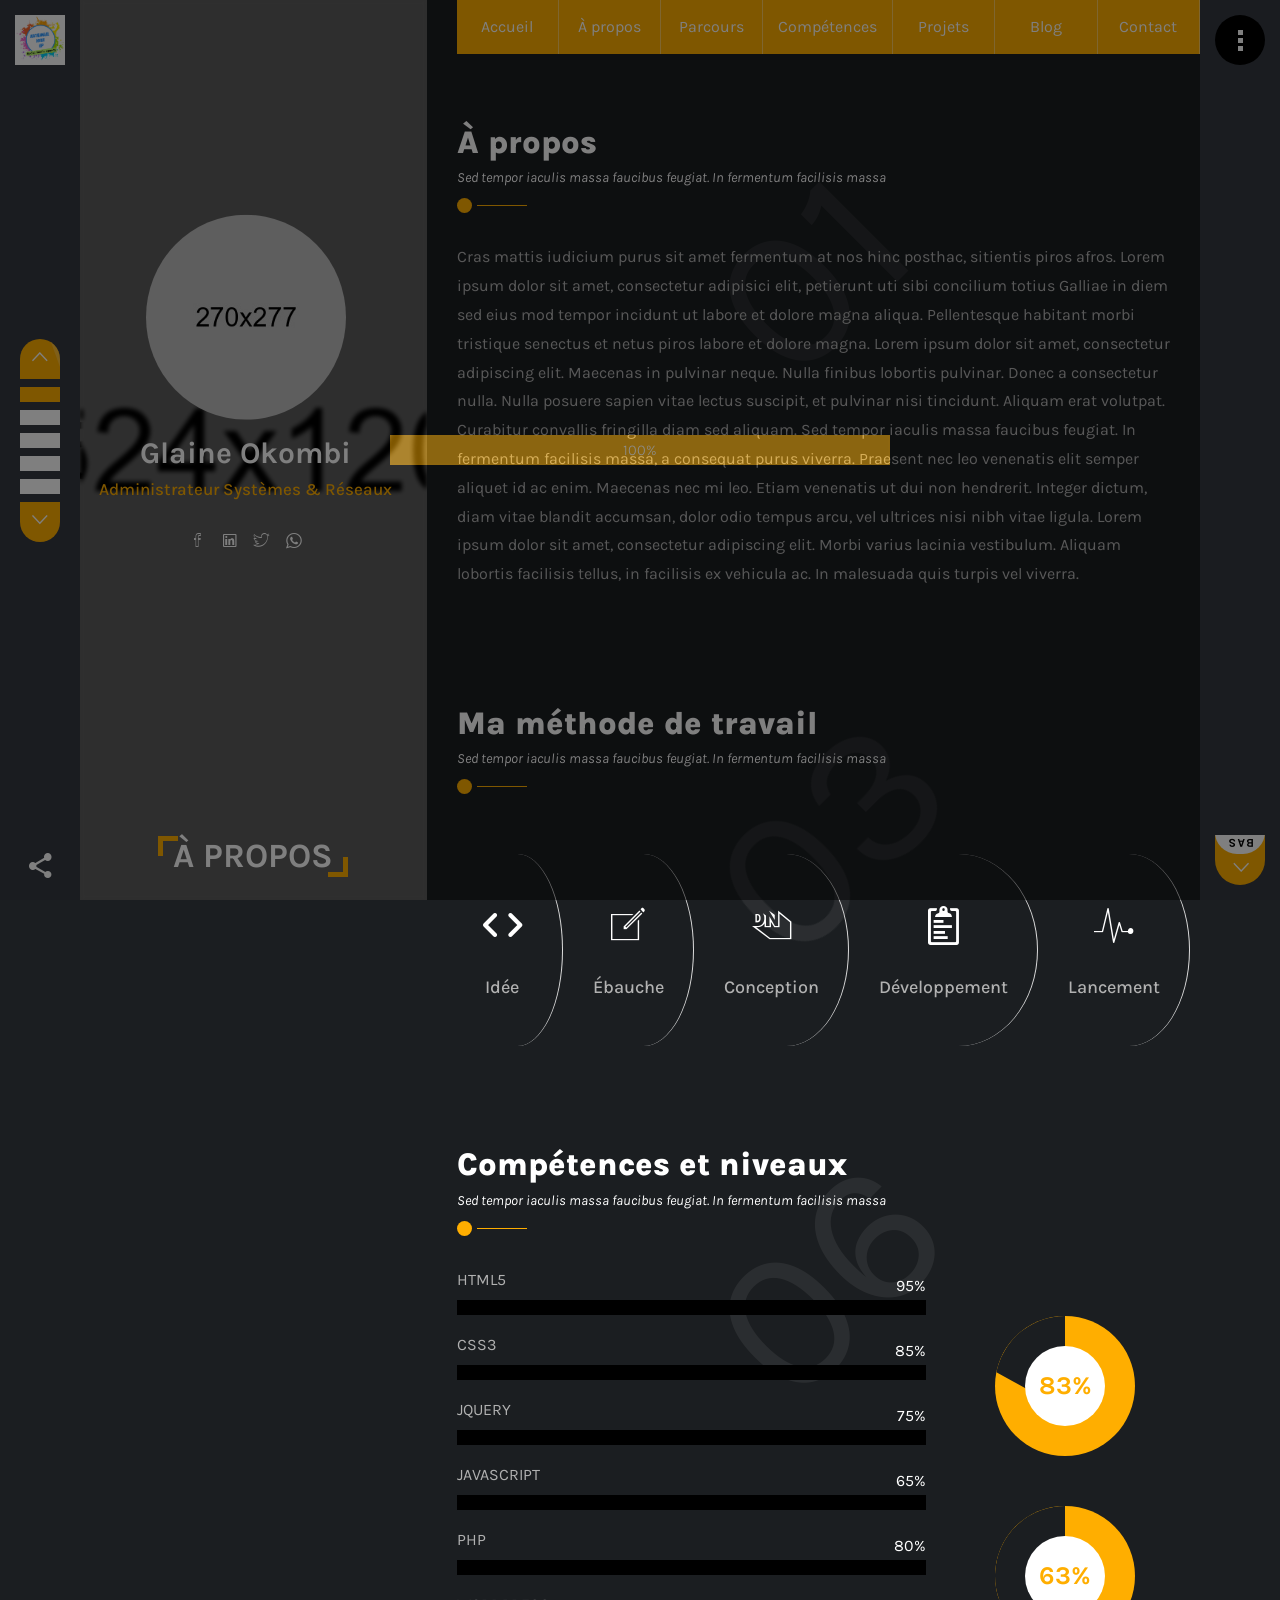
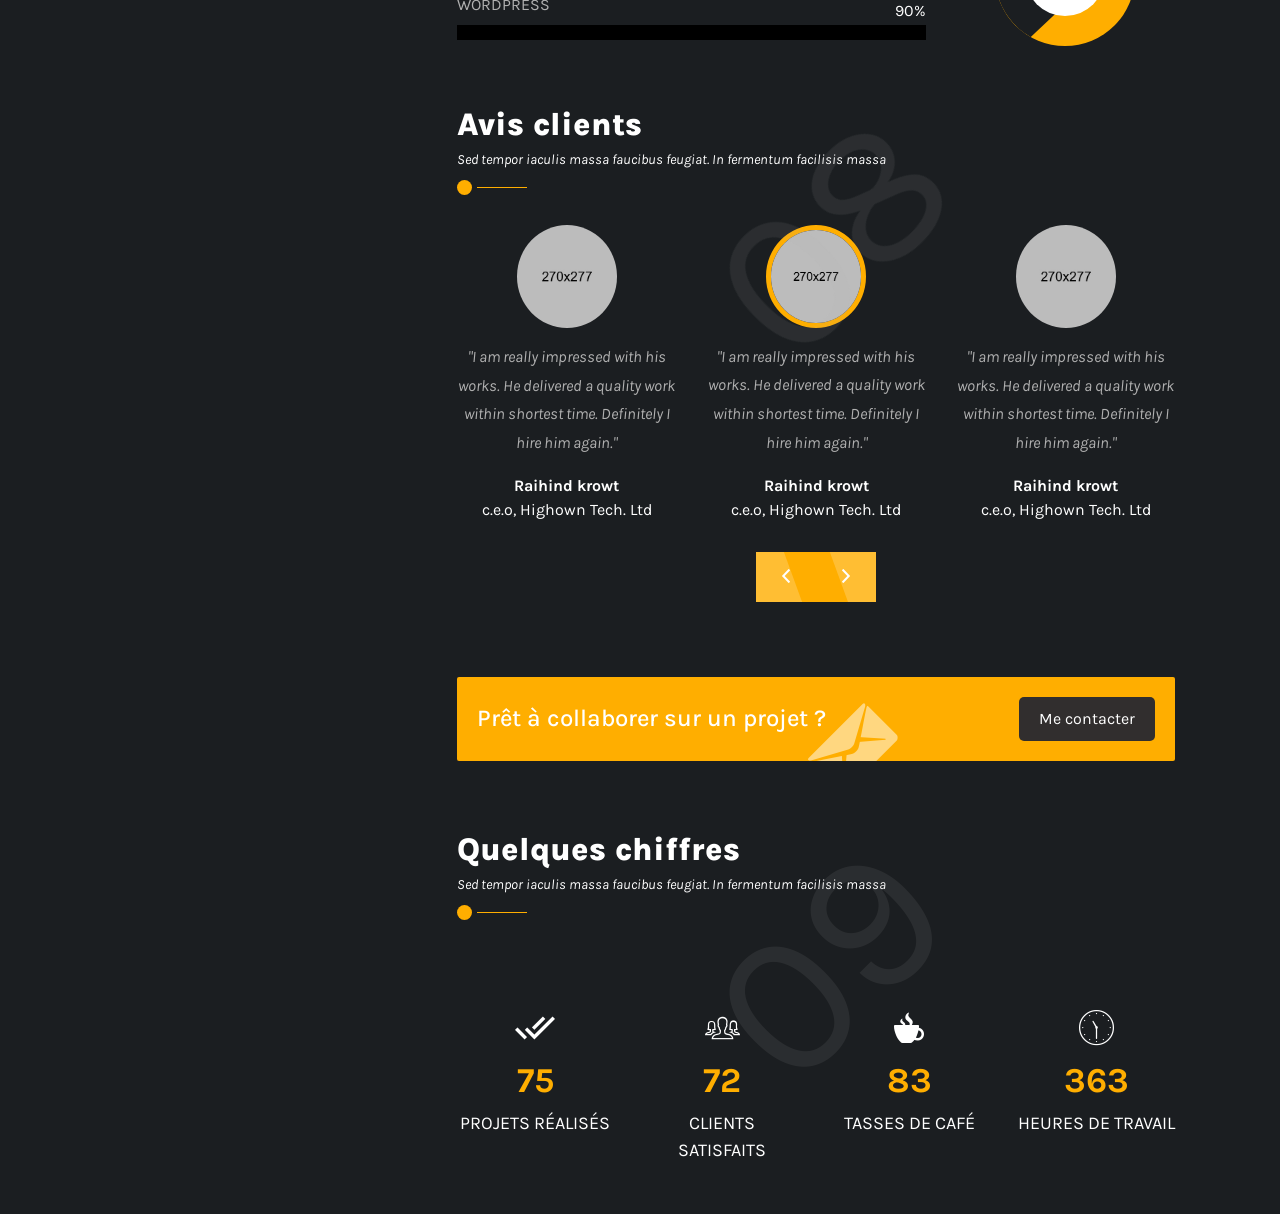
<file: about.html>
<!DOCTYPE html>
<html lang="fr">
<head>

    <!--META TAG-->
    <meta charset="utf-8">
    <meta name="description" content="Découvrez le parcours de Glaine Okombi : licence en administration systèmes et réseaux, compétences techniques et objectifs professionnels">
    <meta name="viewport" content="width=device-width, initial-scale=1">

    <!--TITLE-->
    <title>À propos de Glaine Okombi </title>

    <!-- FAVICON -->
    <link rel="icon" href="images/favicon.png">

    <!--STYLE CSS-->
    <link rel="preconnect" href="https://fonts.googleapis.com">
    <link rel="preconnect" href="https://fonts.gstatic.com" crossorigin>
    <link rel="stylesheet" href="https://fonts.googleapis.com/css?family=Karla:400,400i,700,700i&family=Raleway:300,400,500,600,700&display=swap">
    <link rel="stylesheet" href="css/plugin-style.css">
    <link rel="stylesheet" href="css/style.css">

    <!-- Color Palette. simple uncomment if you need any color palette -->
    <!-- <link rel="stylesheet" href="css/switcher/css/red.css"> -->
</head>
<body class="home5" id="top">
<!--PRELOADER-->
<div class="preloader-wrap">
    <div class="percentage" id="precent"></div>
    <div class="loader">
        <div class="trackbar">
            <div class="loadbar"></div>
        </div>
        <div class="glow"></div>
    </div>
</div>

<!--MENU BUTTON-->
<button id="fullMenuBtn">
    <span class="bar"></span>
</button>

<!--MAIN CONTAINER-->
<div class="containerArea">
    <div class="container-fluid">
        <div class="row">
            <div class="contentArea col-lg-4 sticky" style="background-image: url('images/about-sidebar/1.jpg')">
                <div class="sideImage" style="background-image: url('images/about-sidebar/1.jpg')"></div>
                <div class="sideImage" style="background-image: url('images/about-sidebar/2.jpg')"></div>
                <div class="sideImage" style="background-image: url('images/about-sidebar/3.jpg')"></div>
                <div class="sideImage" style="background-image: url('images/about-sidebar/4.jpg')"></div>
                <div class="sideImage" style="background-image: url('images/about-sidebar/5.jpg')"></div>
                <div class="profile-container">
                    <a href="#" class="profile_shadow">
                        <img class="profile-img" src="images/members/4.jpg" alt="Photo de profil de Glaine Okombi">
                    </a>
                    <div class="subsribbe-box">
                        <div class="animation-container">
                            <h1>Glaine Okombi</h1>
                        </div>
                        <h2>Administrateur Systèmes & Réseaux</h2>
                        <div class="social-media">
                            <a href="https://www.facebook.com/Glaineokombiofficiel" target="_blank"><i class="ion-social-facebook-outline"></i></a>
                            <a href="https://www.linkedin.com/in/glaine-okombi-945b5826a/" target="_blank"><i class="ion-social-linkedin-outline"></i></a>
                            <a href="https://x.com/GlaineOkombi" target="_blank"><i class="ion-social-twitter-outline"></i></a>
                            <a href="https://wa.me/242068062338" target="_blank"><i class="ion-social-whatsapp-outline"></i></a>
                            
                            
                            
                        </div>
                    </div>
                </div>
                <div id="dyTitleArea">
                    <h1 id="dHeading">MON HISTOIRE</h1>
                    <span id="aboutbar"></span>
                </div>

                <div class="mainprog"></div>
            </div>
            <div class="col-lg-8 offset-lg-4">
                <div class="abContainerArea">

                    <div class="headMenu">
                        <nav class="scroll-nav fl-wrap">
                            <ul id="top-menu" class="top-menu">
                                <li><a class="scroll-link" href="index.html"><span>Accueil</span></a></li>
                                <li class="active"><a class="scroll-link" href="about.html"><span>À propos</span></a></li>
                                <li><a class="scroll-link" href="index.html#ab2"><span>Parcours</span></a></li>
                                <li><a class="scroll-link" href="service.html"><span>Compétences</span></a></li>
                                <li><a class="scroll-link" href="portfolio.html"><span>Projets</span></a></li>
                                <li><a class="scroll-link" href="blog.html"><span>Blog</span></a></li>
                                <li><a class="scroll-link" href="contact-us.html"><span>Contact</span></a></li>
                            </ul>
                        </nav>
                    </div>
                    <div id="ab1" class="absection aboutSection">
                        <div class="row">
                            <div class="col-md-12">
                                <div class="AboutSec aboutBrif">
                                    <div class="titleArea">
                                        <p class="position">01</p>
                                        <h2>À propos</h2>
                                        <span>Sed tempor iaculis massa faucibus feugiat. In fermentum facilisis massa</span>
                                    </div>
                                    <p>Cras mattis iudicium purus sit amet fermentum at nos hinc posthac,
                                        sitientis
                                        piros afros. Lorem ipsum dolor sit amet, consectetur adipisici elit,
                                        petierunt uti sibi concilium totius Galliae in diem sed eius mod tempor
                                        incidunt ut labore et dolore magna aliqua. Pellentesque habitant morbi
                                        tristique senectus et netus piros labore et dolore magna. Lorem ipsum
                                        dolor
                                        sit amet, consectetur adipiscing elit. Maecenas in pulvinar neque. Nulla
                                        finibus lobortis pulvinar. Donec a consectetur nulla. Nulla posuere
                                        sapien
                                        vitae lectus suscipit, et pulvinar nisi tincidunt. Aliquam erat
                                        volutpat.
                                        Curabitur convallis fringilla diam sed aliquam. Sed tempor iaculis massa
                                        faucibus feugiat. In fermentum facilisis massa, a consequat purus
                                        viverra.

                                        Praesent nec leo venenatis elit semper aliquet id ac enim. Maecenas nec
                                        mi
                                        leo. Etiam venenatis ut dui non hendrerit. Integer dictum, diam vitae
                                        blandit accumsan, dolor odio tempus arcu, vel ultrices nisi nibh vitae
                                        ligula. Lorem ipsum dolor sit amet, consectetur adipiscing elit. Morbi
                                        varius lacinia vestibulum. Aliquam lobortis facilisis tellus, in
                                        facilisis
                                        ex vehicula ac. In malesuada quis turpis vel viverra.</p>
                                </div>
                            </div>
                        </div>
                    </div><!--END OF /. ABOUT SECTION -->

                    <!--WORK PRSSAGE SECTION-->
                    <div id="ab2" class="absection workproSection">
                        <div class="row">
                            <div class="col-md-12">
                                <div class="AboutSec aboutWorkpro">
                                    <div class="titleArea">
                                        <p class="position">03</p>
                                        <h2>Ma méthode de travail</h2>
                                        <span>Sed tempor iaculis massa faucibus feugiat. In fermentum facilisis massa</span>
                                    </div>
                                    <div class="proArea">
                                        <div class="row">
                                            <div class="col">
                                                <div class="working-item wow swing center animated">
                                                    <i class="ion-code"></i>
                                                    <h2>Idée</h2>
                                                </div><!-- end of /.working item 2 -->
                                            </div>
                                            <div class="col">
                                                <div class="working-item wow swing center animated">
                                                    <i class="ion-ios-compose-outline"></i>
                                                    <h2>Ébauche</h2>
                                                </div><!-- end of /.working item 3 -->
                                            </div>
                                            <div class="col">
                                                <div class="working-item wow swing center animated">
                                                    <i class="ion-social-designernews-outline"></i>
                                                    <h2>Conception</h2>
                                                </div><!-- end of /.working item 4 -->
                                            </div>
                                            <div class="col">
                                                <div class="working-item wow swing center animated">
                                                    <i class="ion-clipboard"></i>
                                                    <h2>Développement</h2>
                                                </div><!-- end of /.working item 4 -->
                                            </div>
                                            <div class="col">
                                                <div class="working-item wow swing center animated">
                                                    <i class="ion-ios-pulse"></i>
                                                    <h2>Lancement</h2>
                                                </div><!-- end of /.working item 5 -->
                                            </div>
                                        </div>
                                    </div>
                                </div>
                            </div>
                        </div>
                    </div><!--END OF /. ABOUT WORK PRO SECTION-->


                    <!--START ABOUT SKILL SECTION-->
                    <div id="ab3" class="absection aboutSkillSection">
                        <div class="row">
                            <div class="col-md-12">
                                <div class="AboutSec aboutSkill">
                                    <div class="titleArea">
                                        <p class="position">06</p>
                                        <h2>Compétences et niveaux</h2>
                                        <span>Sed tempor iaculis massa faucibus feugiat. In fermentum facilisis massa</span>
                                    </div>

                                    <div class="row">
                                        <div class="col-md-8">
                                            <div class="skillWrapper">
                                                <div class="skill">
                                                    <p>HTML5</p>
                                                    <div class="skill-bar skill1">
                                                        <span class="sbar"></span>
                                                        <span class="skill-count1">95%</span>
                                                    </div>
                                                </div>
                                                <div class="skill">
                                                    <p>CSS3</p>
                                                    <div class="skill-bar skill2">
                                                        <span class="sbar"></span>
                                                        <span class="skill-count2">85%</span>
                                                    </div>
                                                </div>
                                                <div class="skill">
                                                    <p>JQUERY</p>
                                                    <div class="skill-bar skill3">
                                                        <span class="sbar"></span>
                                                        <span class="skill-count3">75%</span>
                                                    </div>
                                                </div>
                                                <div class="skill">
                                                    <p>JAVASCRIPT</p>
                                                    <div class="skill-bar skill4">
                                                        <span class="sbar"></span>
                                                        <span class="skill-count4">65%</span>
                                                    </div>
                                                </div>
                                                <div class="skill">
                                                    <p>PHP</p>
                                                    <div class="skill-bar skill5">
                                                        <span class="sbar"></span>
                                                        <span class="skill-count5">80%</span>
                                                    </div>
                                                </div>
                                                <div class="skill">
                                                    <p>WORDPRESS</p>
                                                    <div class="skill-bar skill6">
                                                        <span class="sbar"></span>
                                                        <span class="skill-count6">90%</span>
                                                    </div>
                                                </div>
                                            </div><!-- end of /.coloumn -->
                                        </div>
                                        <div class="col-md-4">
                                            <div class="progress-pie-chart pie1" data-percent="83">
                                                <div class="ppc-progress">
                                                    <div class="ppc-progress-fill"></div>
                                                </div>
                                                <div class="ppc-percents">
                                                    <div class="pcc-percents-wrapper">
                                                        <span>%</span>
                                                    </div>
                                                </div>
                                            </div>

                                            <div class="progress-pie-chart pie2" data-percent="63">
                                                <div class="ppc-progress">
                                                    <div class="ppc-progress-fill"></div>
                                                </div>
                                                <div class="ppc-percents">
                                                    <div class="pcc-percents-wrapper">
                                                        <span>%</span>
                                                    </div>
                                                </div>
                                            </div>
                                        </div>
                                    </div>
                                </div>
                            </div>
                        </div>
                    </div><!--END OF /. ABOUT SKILL SECTION-->

                    <!--START OF CLIENT FEEDBACK SECTION-->
                    <div id="ab4" class="absection aboutfeedbackSection">
                        <div class="row">
                            <div class="col-md-12">
                                <div class="AboutSec aboutfeed">
                                    <div class="titleArea">
                                        <p class="position">08</p>
                                        <h2>Avis clients</h2>
                                        <span>Sed tempor iaculis massa faucibus feugiat. In fermentum facilisis massa</span>
                                    </div>
                                </div>
                                <div class="owl-carousel  feedback-carousel">
                                    <div class="item">
                                        <div class="sliderItems">
                                            <img src="images/members/1.jpg" alt="">
                                            <div class="SlideCaption">
                                                <p>"I am really impressed with his works. He delivered a quality
                                                    work
                                                    within shortest time. Definitely I hire him again."</p>
                                                <span>
                                                    <b>Raihind krowt </b><br>
                                                    c.e.o,  Highown Tech. Ltd
                                                </span>
                                            </div>

                                        </div>
                                    </div>
                                    <div class="item">
                                        <div class="sliderItems">
                                            <img src="images/members/2.jpg" alt="">
                                            <div class="SlideCaption">
                                                <p>"I am really impressed with his works. He delivered a quality
                                                    work
                                                    within shortest time. Definitely I hire him again."</p>
                                                <span>
                                                    <b>Raihind krowt </b><br>
                                                    c.e.o,  Highown Tech. Ltd
                                                </span>
                                            </div>

                                        </div>
                                    </div>
                                    <div class="item">
                                        <div class="sliderItems">
                                            <img src="images/members/3.jpg" alt="">
                                            <div class="SlideCaption">
                                                <p>"I am really impressed with his works. He delivered a quality
                                                    work
                                                    within shortest time. Definitely I hire him again."</p>
                                                <span>
                                                    <b>Raihind krowt </b><br>
                                                    c.e.o,  Highown Tech. Ltd
                                                </span>
                                            </div>

                                        </div>
                                    </div>
                                    <div class="item">
                                        <div class="sliderItems">
                                            <img src="images/members/4.jpg" alt="">
                                            <div class="SlideCaption">
                                                <p>"I am really impressed with his works. He delivered a quality
                                                    work
                                                    within shortest time. Definitely I hire him again."</p>
                                                <span>
                                                    <b>Raihind krowt </b><br>
                                                    c.e.o,  Highown Tech. Ltd
                                                </span>
                                            </div>

                                        </div>
                                    </div>
                                    <div class="item">
                                        <div class="sliderItems">
                                            <img src="images/members/3.jpg" alt="">
                                            <div class="SlideCaption">
                                                <p>"I am really impressed with his works. He delivered a quality
                                                    work
                                                    within shortest time. Definitely I hire him again."</p>
                                                <span>
                                                    <b>Raihind krowt </b><br>
                                                    c.e.o,  Highown Tech. Ltd
                                                </span>
                                            </div>

                                        </div>
                                    </div>
                                    <div class="item">
                                        <div class="sliderItems">
                                            <img src="images/members/4.jpg" alt="">
                                            <div class="SlideCaption">
                                                <p>"I am really impressed with his works. He delivered a quality
                                                    work
                                                    within shortest time. Definitely I hire him again."</p>
                                                <span>
                                                    <b>Raihind krowt </b><br>
                                                    c.e.o,  Highown Tech. Ltd
                                                </span>
                                            </div>

                                        </div>
                                    </div>
                                </div>
                                <div class="owlControl">
                                    <div class="owl-nav">
                                        <button class="owl-prev"><i class="ion-chevron-left"></i></button>
                                        <button class="owl-next"><i class="ion-chevron-right"></i></button>
                                    </div>
                                </div>
                            </div>
                        </div>
                    </div><!--END OF /. FEEDBACK SECTION-->

                    <div class="absection">
                        <div class="row">
                            <div class="col-md-12">
                                <br>
                                <br>
                                <div class="order-wrap fl-wrap color-bg">
                                    <div class="row">
                                        <div class="col-md-8">
                                            <h4>Prêt à collaborer sur un projet ?</h4>
                                        </div>
                                        <div class="col-md-4">
                                            <a href="contact-us.html" class="ord-link">Me contacter</a>
                                        </div>
                                    </div>
                                    <i class="ion-email actionIcon"></i>
                                </div>
                            </div>
                        </div>
                    </div>

                    <!--WORK FUN FACT SECTION-->
                    <div id="ab5" class="absection FunFactSection">
                        <div class="row">
                            <div class="col-md-12">
                                <div class="AboutSec aboutFunFact">
                                    <div class="titleArea">
                                        <p class="position">09</p>
                                        <h2>Quelques chiffres</h2>
                                        <span>Sed tempor iaculis massa faucibus feugiat. In fermentum facilisis massa</span>
                                    </div>
                                    <div class="factArea">
                                        <div class="row">
                                            <div class="col-lg-3 col-md-3 col-sm-6 col-xs-12">
                                                <div class="milestone-counter wow swing center animated">
                                                    <i class="ion-android-done-all"></i>
                                                    <h3 class="stat-count highlight" data-count="135">0</h3>
                                                    <div class="milestone-details">Projets réalisés</div>
                                                </div>
                                            </div><!-- end of /.columns 1 -->

                                            <div class="col-lg-3 col-md-3 col-sm-6 col-xs-12">
                                                <div class="milestone-counter wow swing center animated">
                                                    <i class="ion-ios-people-outline"></i>
                                                    <h3 class="stat-count highlight" data-count="130">0</h3>
                                                    <div class="milestone-details">Clients satisfaits</div>
                                                </div>
                                            </div><!-- end of /.columns 2 -->
                                            <div class="col-lg-3 col-md-3 col-sm-6 col-xs-12">
                                                <div class="milestone-counter wow swing center animated">
                                                    <i class="ion-coffee"></i>
                                                    <h3 class="stat-count highlight" data-count="150">0</h3>
                                                    <div class="milestone-details">Tasses de café</div>
                                                </div>
                                            </div><!-- end of /.columns 3 -->
                                            <div class="col-lg-3 col-md-3 col-sm-6 col-xs-12">
                                                <div class="milestone-counter wow swing center animated">
                                                    <i class="ion-ios-time-outline"></i>
                                                    <h3 class="stat-count highlight" data-count="650">0</h3>
                                                    <div class="milestone-details">Heures de travail</div>
                                                </div>
                                            </div><!-- end of /.columns 4 -->
                                        </div>
                                    </div>
                                </div>
                            </div>
                        </div>
                    </div><!--END OF /. ABOUT FUN FACT SECTION-->


                    <div class="footerSection">

                        <div class="container row">
                            <div class="col-md-12">

                                <div class="cover-content">
                                    <h4>© Tous droits réservés</h4>
                                </div>
                            </div>
                        </div>
                    </div>
                </div>
            </div>
        </div>
    </div>
        <div class="sidePanel panel1 active">
            <a href="#" class="logo"><img src="images/logo.png" alt="Glaine Okombi"></a>
            <div class="scrollControl">
                <a class="prevBTN btn btn-3e" href="#ab1"><i class="ion-ios-arrow-up"></i> </a>
                <ul class="scrolControl">
                    <li class="mDot"><a href="#ab1"></a></li>
                    <li class="mDot"><a href="#ab2"></a></li>
                    <li class="mDot"><a href="#ab3"></a></li>
                    <li class="mDot"><a href="#ab4"></a></li>
                    <li class="mDot"><a href="#ab5"></a></li>
                </ul>
                <a class="btn nextBTN" href="#ab1"><i class="ion-ios-arrow-down"></i></a>
            </div>
            <button class="sharebtn">
                <i class="ion-android-share-alt"></i>
            </button>
        </div>
        <div class="sidePanel panel2 active">
            <a class=" btn btn-3e home5Btn" id="topbtn" href="#top-menu"><i class="ion-ios-arrow-up"></i> <span>Bas</span> </a>
        </div>

</div>
<div class="mobileMenu">
    <div class="menuArea">
        <ul class="mobileNav">
    <li><a href="index.html">Accueil</a> <span class="cl"></span></li>
    <li><a href="about.html">À propos</a> <span class="cl"></span></li>
    <li><a href="index.html#ab2">Parcours</a> <span class="cl"></span></li>
    <li><a href="service.html">Compétences</a> <span class="cl"></span></li>
    <li><a href="portfolio.html">Projets</a> <span class="cl"></span></li>
    <li><a href="blog.html">Blog</a> <span class="cl"></span></li>
    <li><a href="contact-us.html">Contact</a> <span class="cl"></span></li>
</ul>
        <div class="mFotter">
            <ul class="contactInfo">
                <li>Email: <a href="mailto:glaineokombi60@gmail.com">glaineokombi60@gmail.com</a></li>
                <li>Call: <a href="tel:+242068062338">+242 06 806 23 38</a></li>
            </ul>
            <div class="social-media">
                <a href="https://www.facebook.com/Glaineokombiofficiel" target="_blank"><i class="ion-social-facebook-outline"></i></a>
                <a href="https://www.linkedin.com/in/glaine-okombi-945b5826a/" target="_blank"><i class="ion-social-linkedin-outline"></i></a>
                <a href="https://x.com/GlaineOkombi" target="_blank"><i class="ion-social-twitter-outline"></i></a>
                <a href="https://wa.me/242068062338" target="_blank"><i class="ion-social-whatsapp-outline"></i></a>
                
                
                
            </div>
        </div>
    </div>
</div>

<!--START SHARE OPTION-->
<div class="footer-media">
    <ul>
        <li><a href="https://www.facebook.com/sharer/sharer.php?u=https://glaineokombi.netlify.app/" target="_blank" rel="noopener"><i class="ion-social-facebook"></i></a></li>
        <li><a href="https://twitter.com/intent/tweet?url=https://glaineokombi.netlify.app/&text=Découvrez%20le%20portfolio%20de%20Glaine%20Nathanael%20Okombi%20Yoka" target="_blank" rel="noopener"><i class="ion-social-twitter"></i></a></li>
        <li><a href="https://pinterest.com/pin/create/button/?url=https://glaineokombi.netlify.app/" target="_blank" rel="noopener"><i class="ion-social-pinterest"></i></a></li>
        <li><a href="https://www.linkedin.com/sharing/share-offsite/?url=https://glaineokombi.netlify.app/" target="_blank" rel="noopener"><i class="ion-social-linkedin"></i></a></li>
    </ul>
</div>


<!--START OF CIRCLE CURSOR-->
<div class="circle-cursor"></div>
<!--END OF CIRCLE CURSOR-->

<!--SCRIPT-->
<script src="js/vendor/jquery-1.11.2.min.js"></script>
<script src="js/vendor/bootstrap.min.js"></script>
<script src="js/jquery.onscreen.js"></script>
<script src="js/isotope.pkgd.min.js"></script>
<script src="js/owl.carousel.min.js"></script>
<script src="js/leaflet.js"></script>
<script src="js/TweenMax.min.js"></script>
<script src="js/lc_lightbox.lite.min.js"></script>
<script src="js/custom.js"></script>

</body>
</html>
</file>
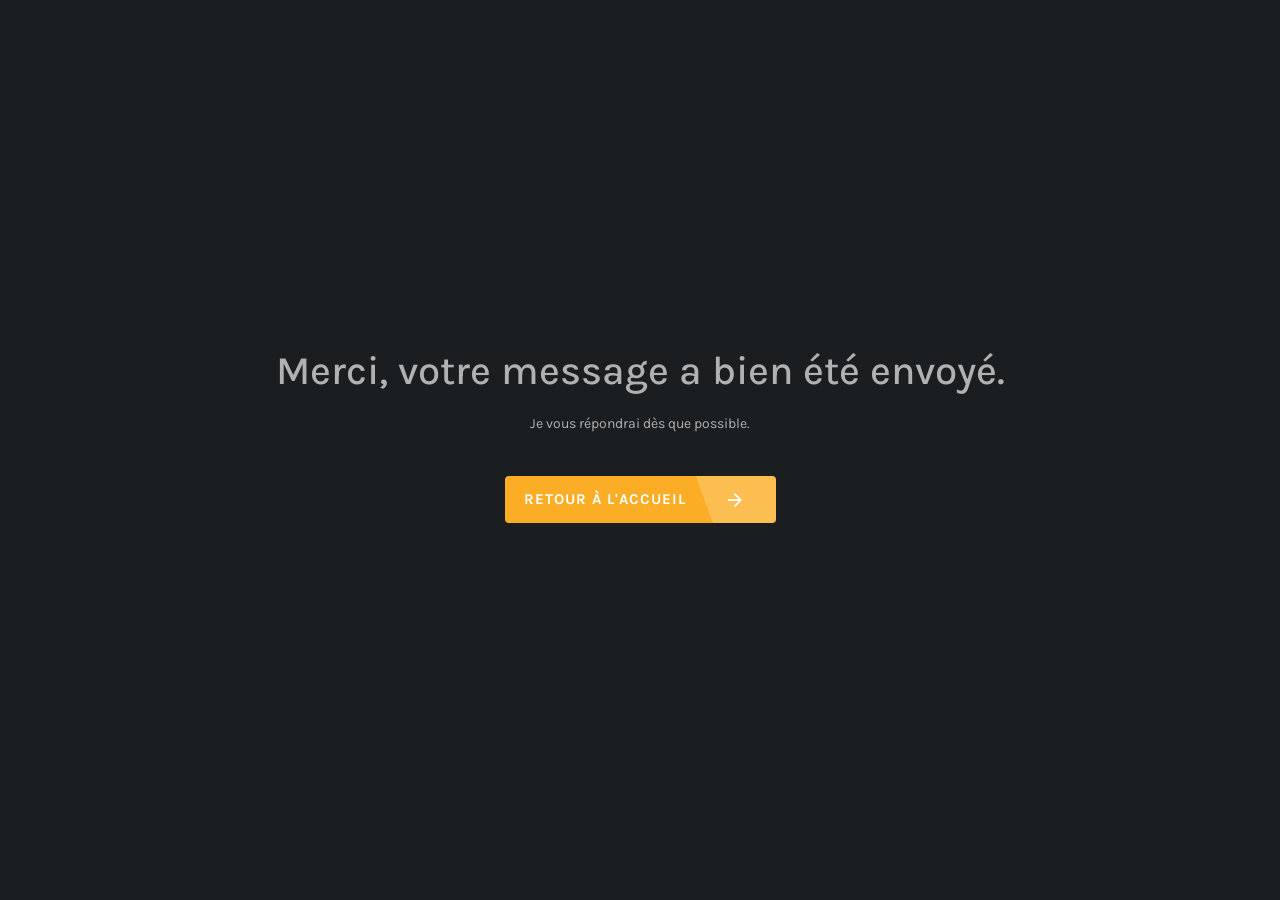
<file: contact-success.html>
<!DOCTYPE html>
<html lang="fr">
<head>
    <meta charset="utf-8">
    <meta name="viewport" content="width=device-width, initial-scale=1">
    <title>Message envoyé</title>
    <link rel="icon" href="images/favicon.png">
    <link rel="preconnect" href="https://fonts.googleapis.com">
    <link rel="preconnect" href="https://fonts.gstatic.com" crossorigin>
    <link rel="stylesheet" href="https://fonts.googleapis.com/css?family=Karla:400,400i,700,700i&family=Raleway:300,400,500,600,700&display=swap">
    <link rel="stylesheet" href="css/plugin-style.css">
    <link rel="stylesheet" href="css/style.css">
    <style>
        .success-wrap {
            min-height: 100vh;
            display: flex;
            flex-direction: column;
            align-items: center;
            justify-content: center;
            text-align: center;
            padding: 40px 20px;
        }
        .success-wrap h1 { margin-bottom: 16px; }
        .success-wrap a {
            margin-top: 24px;
            display: inline-block;
        }
    </style>
</head>
<body>
    <div class="success-wrap">
        <h1>Merci, votre message a bien été envoyé.</h1>
        <p>Je vous répondrai dès que possible.</p>
        <a href="index.html" class="btn btn-3 btn-3e icon-arrow-right"><span>Retour à l'accueil</span></a>
    </div>
</body>
</html>
</file>
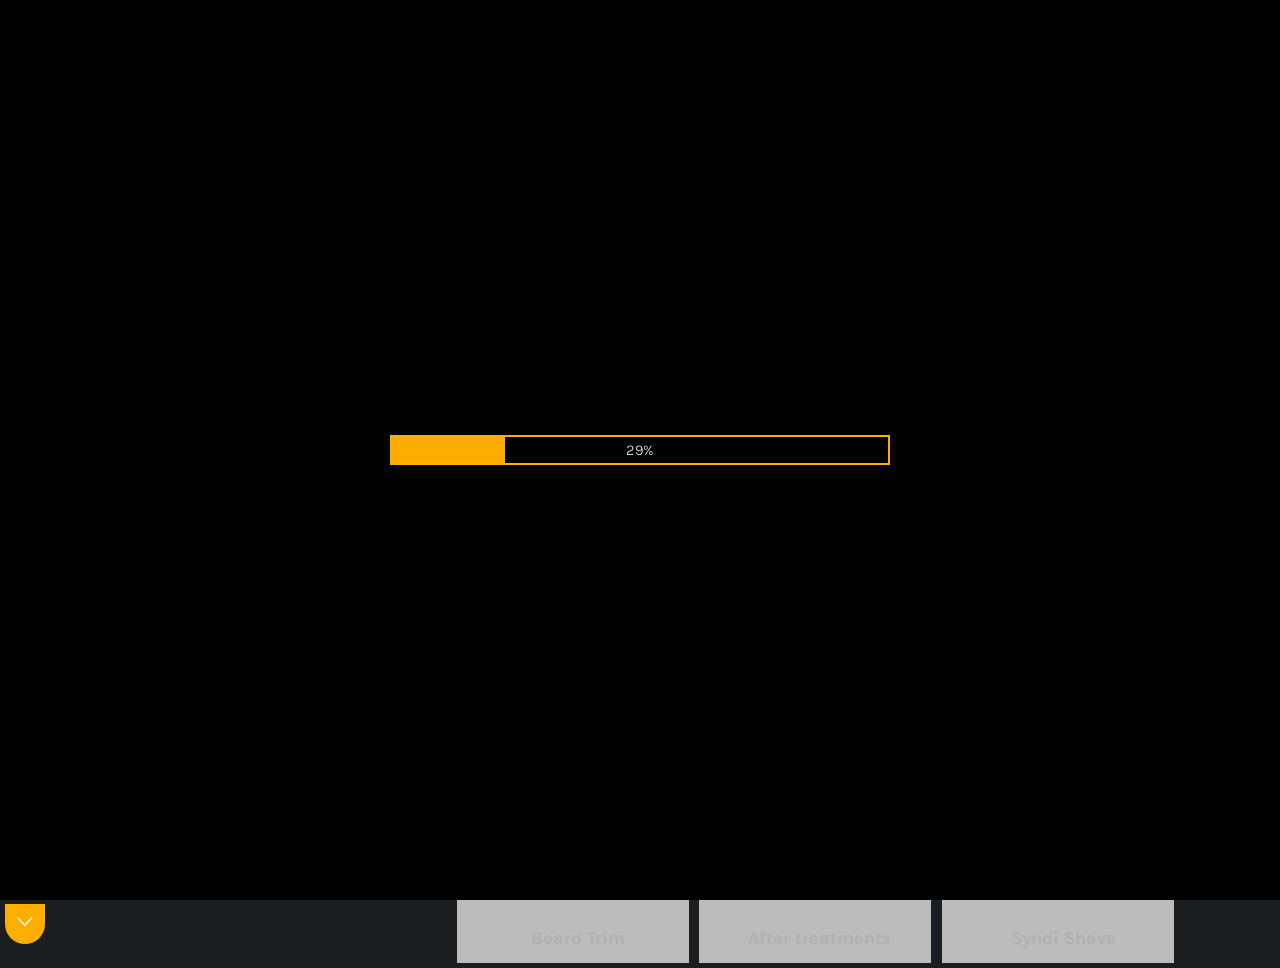
<file: portfolio.html>
<!DOCTYPE html>
<html lang="fr">
<head>

    <!--META TAG-->
    <meta charset="utf-8">
    <meta name="description" content="Projets réalisés par Glaine Okombi en administration systèmes et réseaux durant sa licence, à Brazzaville, République du Congo.">
    <meta name="viewport" content="width=device-width, initial-scale=1">

    <!--TITLE-->
    <title>Projets et Réalisations — Glaine Okombi </title>

    <!-- FAVICON -->
    <link rel="icon" href="images/favicon.png">

    <!--STYLE CSS-->
    <link rel="preconnect" href="https://fonts.googleapis.com">
    <link rel="preconnect" href="https://fonts.gstatic.com" crossorigin>
    <link rel="stylesheet" href="https://fonts.googleapis.com/css?family=Karla:400,400i,700,700i&family=Raleway:300,400,500,600,700&display=swap">
    <link rel="stylesheet" href="css/plugin-style.css">
    <link rel="stylesheet" href="css/style.css">

    <!-- Color Palette. simple uncomment if you need any color palette -->
    <!-- <link rel="stylesheet" href="css/switcher/css/red.css"> -->
</head>
<body class="home5" id="top">
<!--PRELOADER-->
<div class="preloader-wrap">
    <div class="percentage" id="precent"></div>
    <div class="loader">
        <div class="trackbar">
            <div class="loadbar"></div>
        </div>
        <div class="glow"></div>
    </div>
</div>

<!--MENU BUTTON-->
<button id="fullMenuBtn">
    <span class="bar"></span>
</button>

<!--MAIN CONTAINER-->
<div class="containerArea">
    <div class="container-fluid">
        <div class="row">
            <div class="contentArea col-lg-4 sticky" style="background-image: url('images/about-sidebar/1.jpg')">
                <div class="sideImage" style="background-image: url('images/about-sidebar/1.jpg')"></div>
                <div class="sideImage" style="background-image: url('images/about-sidebar/2.jpg')"></div>
                <div class="sideImage" style="background-image: url('images/about-sidebar/3.jpg')"></div>
                <div class="sideImage" style="background-image: url('images/about-sidebar/4.jpg')"></div>
                <div class="sideImage" style="background-image: url('images/about-sidebar/5.jpg')"></div>
                <div class="profile-container">
                    <a href="#" class="profile_shadow">
                        <img class="profile-img" src="images/members/4.jpg" alt="Photo de profil de Glaine Okombi">
                    </a>
                    <div class="subsribbe-box">
                        <div class="animation-container">
                            <h1>Glaine Okombi</h1>
                        </div>
                        <h2>Administrateur Systèmes & Réseaux</h2>
                        <div class="social-media">
                            <a href="https://www.facebook.com/Glaineokombiofficiel" target="_blank"><i class="ion-social-facebook-outline"></i></a>
                            <a href="https://www.linkedin.com/in/glaine-okombi-945b5826a/" target="_blank"><i class="ion-social-linkedin-outline"></i></a>
                            <a href="https://x.com/GlaineOkombi" target="_blank"><i class="ion-social-twitter-outline"></i></a>
                            <a href="https://wa.me/242068062338" target="_blank"><i class="ion-social-whatsapp-outline"></i></a>
                            
                            
                            
                        </div>
                    </div>
                </div>
                <div id="dyTitleArea">
                    <h1 id="dHeading">Portfolio</h1>
                    <span id="aboutbar"></span>
                </div>

                <div class="mainprog"></div>
            </div>
            <div class="col-lg-8 offset-lg-4">
                <div class="abContainerArea">

                    <div class="headMenu">
                        <nav class="scroll-nav fl-wrap">
                            <ul id="top-menu" class="top-menu">
                                <li><a class="scroll-link" href="index.html"><span>Accueil</span></a></li>
                                <li><a class="scroll-link" href="about.html"><span>À propos</span></a></li>
                                <li><a class="scroll-link" href="index.html#ab2"><span>Parcours</span></a></li>
                                <li><a class="scroll-link" href="service.html"><span>Compétences</span></a></li>
                                <li class="active"><a class="scroll-link" href="portfolio.html"><span>Projets</span></a></li>
                                <li><a class="scroll-link" href="blog.html"><span>Blog</span></a></li>
                                <li><a class="scroll-link" href="contact-us.html"><span>Contact</span></a></li>
                            </ul>
                        </nav>
                    </div>

                    <div id="ab4" class="portfolio_area absection aboutBrif">
                        <div class="row">
                            <div class="col-md-12">
                                <div class="titleArea">
                                    <p class="position">07</p>
                                    <h2>Projets</h2>
                                    <span>Une sélection de mes réalisations et travaux pratiques</span>
                                </div>
                                <div class="portfolioITems">
                                    <div class="ui-group filters">
                                        <div class="button-group js-radio-button-group" data-filter-group="color">
                                            <button class="button is-checked" data-filter="">Tout</button>
                                            <button class="button" data-filter=".fashion">Mode</button>
                                            <button class="button" data-filter=".lifestyle">Style de vie</button>
                                            <button class="button" data-filter=".music">Musique</button>
                                            <button class="button" data-filter=".nature">Nature</button>
                                            <button class="button" data-filter=".studio">Studio</button>
                                        </div>
                                    </div>
                                    <div class="portGrid row">
                                        <div class="protItem col-4 fashion studio">
                                            <img src="images/portfolio/1.jpg" alt="" class="mCS_img_loaded">
                                            <h3 class="pTitle">ZARA MARTIN</h3>
                                            <div class="demoBox">
                                                <a href="images/portfolio/1.jpg" class="btn elem"><i class="ion-eye"></i></a>
                                                <a href="#"><i class="ion-share"></i></a>
                                            </div>
                                        </div>
                                        <div class="protItem col-4 lifestyle studio">
                                            <img src="images/portfolio/2.jpg" alt="" class="mCS_img_loaded">
                                            <h3 class="pTitle">DJ AND MODEL</h3>
                                            <div class="demoBox">
                                                <a href="images/portfolio/2.jpg" class="btn elem"><i class="ion-eye"></i></a>
                                                <a href="#"><i class="ion-share"></i></a>
                                            </div>
                                        </div>
                                        <div class="protItem col-4 music nature">
                                            <img src="images/portfolio/3.jpg" alt="" class="mCS_img_loaded">
                                            <h3 class="pTitle">Syndi Shave</h3>
                                            <div class="demoBox">
                                                <a href="images/portfolio/3.jpg" class="btn elem"><i class="ion-eye"></i></a>
                                                <a href="#"><i class="ion-share"></i></a>
                                            </div>
                                        </div>
                                        <div class="protItem col-4 nature music">
                                            <img src="images/portfolio/4.jpg" alt="" class="mCS_img_loaded">
                                            <h3 class="pTitle">Beard Trim</h3>
                                            <div class="demoBox">
                                                <a href="images/portfolio/4.jpg" class="btn elem"><i class="ion-eye"></i></a>
                                                <a href="#"><i class="ion-share"></i></a>
                                            </div>
                                        </div>
                                        <div class="protItem col-4 studio lifestyle">
                                            <img src="images/portfolio/5.jpg" alt="" class="mCS_img_loaded">
                                            <h3 class="pTitle">After treatments</h3>
                                            <div class="demoBox">
                                                <a href="images/portfolio/5.jpg" class="btn elem"><i class="ion-eye"></i></a>
                                                <a href="#"><i class="ion-share"></i></a>
                                            </div>
                                        </div>
                                        <div class="protItem col-4 fashion">
                                            <img src="images/portfolio/6.jpg" alt="" class="mCS_img_loaded">
                                            <h3 class="pTitle">Syndi Shave</h3>
                                            <div class="demoBox">
                                                <a href="images/portfolio/6.jpg" class="btn elem"><i class="ion-eye"></i></a>
                                                <a href="#"><i class="ion-share"></i></a>
                                            </div>
                                        </div>
                                        <div class="protItem col-4 fashion studio">
                                            <img src="images/portfolio/1.jpg" alt="" class="mCS_img_loaded">
                                            <h3 class="pTitle">ZARA MARTIN</h3>
                                            <div class="demoBox">
                                                <a href="images/portfolio/1.jpg" class="btn elem"><i class="ion-eye"></i></a>
                                                <a href="#"><i class="ion-share"></i></a>
                                            </div>
                                        </div>
                                        <div class="protItem col-4 lifestyle studio">
                                            <img src="images/portfolio/2.jpg" alt="" class="mCS_img_loaded">
                                            <h3 class="pTitle">DJ AND MODEL</h3>
                                            <div class="demoBox">
                                                <a href="images/portfolio/2.jpg" class="btn elem"><i class="ion-eye"></i></a>
                                                <a href="#"><i class="ion-share"></i></a>
                                            </div>
                                        </div>
                                        <div class="protItem col-4 music nature">
                                            <img src="images/portfolio/3.jpg" alt="" class="mCS_img_loaded">
                                            <h3 class="pTitle">Syndi Shave</h3>
                                            <div class="demoBox">
                                                <a href="images/portfolio/3.jpg" class="btn elem"><i class="ion-eye"></i></a>
                                                <a href="#"><i class="ion-share"></i></a>
                                            </div>
                                        </div>
                                        <div class="protItem col-4 nature music">
                                            <img src="images/portfolio/4.jpg" alt="" class="mCS_img_loaded">
                                            <h3 class="pTitle">Beard Trim</h3>
                                            <div class="demoBox">
                                                <a href="images/portfolio/4.jpg" class="btn elem"><i class="ion-eye"></i></a>
                                                <a href="#"><i class="ion-share"></i></a>
                                            </div>
                                        </div>
                                        <div class="protItem col-4 studio lifestyle">
                                            <img src="images/portfolio/5.jpg" alt="" class="mCS_img_loaded">
                                            <h3 class="pTitle">After treatments</h3>
                                            <div class="demoBox">
                                                <a href="images/portfolio/5.jpg" class="btn elem"><i class="ion-eye"></i></a>
                                                <a href="#"><i class="ion-share"></i></a>
                                            </div>
                                        </div>
                                        <div class="protItem col-4 fashion">
                                            <img src="images/portfolio/6.jpg" alt="" class="mCS_img_loaded">
                                            <h3 class="pTitle">Syndi Shave</h3>
                                            <div class="demoBox">
                                                <a href="images/portfolio/6.jpg" class="btn elem"><i class="ion-eye"></i></a>
                                                <a href="#"><i class="ion-share"></i></a>
                                            </div>
                                        </div>
                                    </div>
                                </div>
                            </div>
                        </div>
                    </div>


                    <div class="footerSection">


                        <div class="container row">
                            <div class="col-md-12">

                                <div class="cover-content">
                                    <h4>© Tous droits réservés</h4>
                                </div>
                            </div>
                        </div>
                    </div>
                </div>
            </div>
        </div>
    </div>
        <div class="sidePanel panel1 active">
    <a href="#" class="logo"><img src="images/logo.png" alt="Glaine Okombi"></a>
    <button class="sharebtn">
        <i class="ion-android-share-alt"></i>
    </button>
</div>
                </ul>
                <a class="btn nextBTN" href="#ab2"><i class="ion-ios-arrow-down"></i></a>
            </div>
            <button class="sharebtn">
                <i class="ion-android-share-alt"></i>
            </button>
        </div>
        <div class="sidePanel panel2 active">
            <a class=" btn btn-3e home5Btn" id="topbtn" href="#top-menu"><i class="ion-ios-arrow-up"></i> <span>Bas</span> </a>
        </div>

</div>
<div class="mobileMenu">
    <div class="menuArea">
        <ul class="mobileNav">
    <li><a href="index.html">Accueil</a> <span class="cl"></span></li>
    <li><a href="about.html">À propos</a> <span class="cl"></span></li>
    <li><a href="index.html#ab2">Parcours</a> <span class="cl"></span></li>
    <li><a href="service.html">Compétences</a> <span class="cl"></span></li>
    <li><a href="portfolio.html">Projets</a> <span class="cl"></span></li>
    <li><a href="blog.html">Blog</a> <span class="cl"></span></li>
    <li><a href="contact-us.html">Contact</a> <span class="cl"></span></li>
</ul>
        <div class="mFotter">
            <ul class="contactInfo">
                <li>Email: <a href="mailto:glaineokombi60@gmail.com">glaineokombi60@gmail.com</a></li>
                <li>Call: <a href="tel:+242068062338">+242 06 806 23 38</a></li>
            </ul>
            <div class="social-media">
                <a href="https://www.facebook.com/Glaineokombiofficiel" target="_blank"><i class="ion-social-facebook-outline"></i></a>
                <a href="https://www.linkedin.com/in/glaine-okombi-945b5826a/" target="_blank"><i class="ion-social-linkedin-outline"></i></a>
                <a href="https://x.com/GlaineOkombi" target="_blank"><i class="ion-social-twitter-outline"></i></a>
                <a href="https://wa.me/242068062338" target="_blank"><i class="ion-social-whatsapp-outline"></i></a>
                
                
                
            </div>
        </div>
    </div>
</div>

<!--START SHARE OPTION-->
<div class="footer-media">
    <ul>
        <li><a href="https://www.facebook.com/sharer/sharer.php?u=https://glaineokombi.netlify.app/" target="_blank" rel="noopener"><i class="ion-social-facebook"></i></a></li>
        <li><a href="https://twitter.com/intent/tweet?url=https://glaineokombi.netlify.app/&text=Découvrez%20le%20portfolio%20de%20Glaine%20Nathanael%20Okombi%20Yoka" target="_blank" rel="noopener"><i class="ion-social-twitter"></i></a></li>
        <li><a href="https://pinterest.com/pin/create/button/?url=https://glaineokombi.netlify.app/" target="_blank" rel="noopener"><i class="ion-social-pinterest"></i></a></li>
        <li><a href="https://www.linkedin.com/sharing/share-offsite/?url=https://glaineokombi.netlify.app/" target="_blank" rel="noopener"><i class="ion-social-linkedin"></i></a></li>
    </ul>
</div>


<!--START OF CIRCLE CURSOR-->
<div class="circle-cursor"></div>
<!--END OF CIRCLE CURSOR-->

<!--SCRIPT-->
<script src="js/vendor/jquery-1.11.2.min.js"></script>
<script src="js/vendor/bootstrap.min.js"></script>
<script src="js/jquery.onscreen.js"></script>
<script src="js/isotope.pkgd.min.js"></script>
<script src="js/owl.carousel.min.js"></script>
<script src="js/leaflet.js"></script>
<script src="js/TweenMax.min.js"></script>
<script src="js/lc_lightbox.lite.min.js"></script>
<script src="js/custom.js"></script>

</body>
</html>
</file>
<file: css/style.css>
/*
Theme Name: Zays
Theme URI: https://themeies.com
Author URI: https://themeies.com/
Description: 100% Responsive, Highly Customizable, Unlimited color schemes and SEO Friendly Theme using Twitter Bootstrap, Search Engine Friendly.
Author: Shah Zobayer Ahmed
Version: 1.0.0
 */
/*
 Table of Context
    -------------------------------
    01. Common CSS
    02. HEADER SECTION
    03. HEADER MENU SECTION
    04. SIDEBAR STYLE
    05. ABOUT SECTION
    06. RESUME MENU SECTION
    07. SERVICE SECTION
    08. SERVICE TWO DESIGN
    09. PROTFOLIO SECTION
    10. PRO SECTION
    11. ABOUT SKILL
    12. FEEDBACK SECTION
    13. FUN FACT SECTION
    14. CONTACT US
    15. FOOTER
    16. MAIN PROG BAR
    16. CURSOR STYLE
    17. SCROLL BAR
    18. VIDEO
    19. HOME FIVE
    20. RESPONSIVE
*/

/*
    COMMON CSS
*/
*{
    margin: 0;
    padding: 0;
}
html, body{
    font-family: 'Karla', sans-serif;
}
body{
    -webkit-background-size: cover;
    background-size: cover;
    background-position: bottom center;
}
* {
    margin: 0;
    padding: 0;
}

html, body, .containerArea, .containerArea > .container-fluid,  .containerArea > .container-fluid > .row > .col-md-3, .contentArea {
   background: #1b1e21;
   height: 100%;
   width: 100%;
   color: #FFFFFF;
}

html, body{
        background: #1b1e21;
        height: 100%;
        width: 100%;
        color: #FFFFFF;
        position: relative;
}

h1, h2, h3, h4, h5, p, button, i, li{
    color: #b1b1b1;
    /*opacity: .41;*/
}
a, i, button{
    color: #fff;
}
a:hover{
    color: #fff;
}
p{
    line-height: 1.8;
}
.absection {
    padding: 0 15px;
    padding-right: 90px;
    background: #1b1e21;
    position: relative;
    z-index: 1;
    overflow: hidden;
    padding-top: 20px;
}
.btn {
    border: none;
    font-family: inherit;
    font-size: inherit;
    color: inherit;
    background: none;
    cursor: pointer;
    padding: 25px 80px;
    display: inline-block;
    margin: 0 0 30px;
    text-transform: uppercase;
    letter-spacing: 1px;
    font-weight: 700;
    outline: none;
    position: relative;
    -webkit-transition: all 0.3s;
    -moz-transition: all 0.3s;
    transition: all 0.3s;
}
.btn-3:before {
    position: absolute;
    height: 100%;
    left: 0;
    top: 14px;
    line-height: 3;
    font-size: 140%;
    width: 60px;
}
.icon-arrow-right:before {
    content: "\f30f";
}
.btn:before, .icon-heart:after, .icon-star:after, .icon-plus:after, .icon-file:before {
    display: inline-block;
    font-family: "Ionicons";
    speak: none;
    font-style: normal;
    font-weight: normal;
    font-variant: normal;
    text-transform: none;
    text-rendering: auto;
    line-height: 1;
    -webkit-font-smoothing: antialiased;
}
.btn-3e {
    padding: 12px 90px 12px 19px;
    overflow: hidden;
    font-size: 15px;

}
.btn-3 {
    background: #fcad26;
    color: #fff;
}
.btn-3:hover {
}
.btn-3e:hover:after {
    width: 40%;
}
.btn-3e:after {
    width: 30%;
    height: 200%;
    background: rgba(255,255,255,0.2);
    z-index: 1;
    right: 0;
    top: 0;
    margin: -5px 0 0 -5px;
    -webkit-transform-origin: 0 0;
    -webkit-transform: rotate(-20deg);
    -moz-transform-origin: 0 0;
    -moz-transform: rotate(-20deg);
    -ms-transform-origin: 0 0;
    -ms-transform: rotate(-20deg);
    transform-origin: 0 0;
    transform: rotate(-20deg);
}
.btn:after {
    content: '';
    position: absolute;
    -webkit-transition: all 0.3s;
    -moz-transition: all 0.3s;
    transition: all 0.3s;
}
.btn-3e:before {
    left: auto;
    right: 10px;
    z-index: 2;
}


/* 
*
*** HEADER SECTION
*
*/
.headerSection {
    text-align: center;
    display: flex;
    height: 100%;
    justify-content: center;
    align-items: center;
    z-index: 2;
    position: relative;
    background: #1b1e21;
    overflow: hidden;
}
.profile-container {
    display: inline-block;
    margin: 0 auto;
}
.profile-container{}
.profile-container a.profile_shadow{}
.profile-container a img{}

.profile-container .subsribbe-box{
    display: block;
    margin-top: 15px
}
.profile-container .subsribbe-box h1 {
    font-size: 36px;
    font-weight: 700;
    color: #fff;
}
.profile-container h2{
    font-size: 17px;
    color: #ffae00
}
.profile-container .social-media {
    margin-top: 15px;
}
.profile-container .social-media a {
    width: 30px;
    display: inline-block;
}
.profile-container .social-media a:hover i{
    color: #ffae00
}
.profile-container .social-media a i {
    font-size: 25px;
    text-align: center;
}
img.profile-img {
    max-width: 200px;
    height: auto;
    border-radius: 50%;
}
#fullMenuBtn{
    width: 50px;
    height: 50px;
    background: #000;
    border: none;
    border-radius: 50%;
    position: fixed;
    top: 15px;
    right: 15px;
    outline: none;
    cursor: pointer;
    z-index: 9999;
}
#fullMenuBtn:hover{
    background: #ffae00;
}
#fullMenuBtn:hover span{
    background: #ffae00
}
#fullMenuBtn span.bar{
    width: 5px;
    height: 5px;
    background: #FFFFFF;
    position: absolute;
    top: 0;
    bottom: 0;
    left: 0;
    right: 0;
    margin: auto;
    transition: all 0.6s cubic-bezier(0.175, 0.885, 0.32, 1.275);
}
#fullMenuBtn:hover span{
    width: 25px;
}
#fullMenuBtn span.bar:before, #fullMenuBtn span.bar:after{
    content: '';
    width: 100%;
    height: 5px;
    background: #FFFFFF;
    display: block;
    position: absolute;
}
#fullMenuBtn span.bar:before{
    top: -8px
}
#fullMenuBtn span.bar:after{
    bottom: -8px
}
#fullMenuBtn.close{
    border: 1px solid #ffae00;
    opacity: 1 !important;
}
#fullMenuBtn.close{

}
#fullMenuBtn.close span.bar:before, #fullMenuBtn.close span.bar:after{
    width: 30px;
}

.mobileMenu {
    display: none;
    width: 100%;
    position: fixed;
    height: 100%;
    background: #000;
    top: 0;
    padding: 30px;
    z-index: 999;
}
.menuArea{
    display: flex;
    justify-content: center;
    align-items: center;
    width: 100%;
    height: 100%;
    background: #000;
    top: 0;
}
.mobileNav {
}

.mobileNav > li {
    list-style: none;
}

.mobileNav > li > a {
    font-size: 50px;
    font-weight: 700;
    color: transparent;
    -webkit-text-stroke: .5px #ffae00;
    text-decoration: none;
    position: relative;
}
.mobileNav > li > a:hover {
    font-size: 50px;
    font-weight: 700;
    color: #ffae00;
    -webkit-text-stroke: .5px #ffae00;
    text-decoration: none;
    position: relative;
}

.mobileNav > li > a::before{
    content: '';
    width: 30px;
    height: 1px;
    background: #ffae00;
    display: block;
    position: absolute;
    top: 0;
    bottom: 0;
    margin: auto 0;
    left: -60px;
    transition: all 0.6s cubic-bezier(0.175, 0.885, 0.32, 1.275);
}
.mobileNav > li > a:hover:before{
    width: 50px;
}
.mobileNav > li > a::after{
    content: '';
    width: 10px;
    height: 10px;
    border: 1px solid #ffae00;
    display: block;
    position: absolute;
    top: 0;
    bottom: 0;
    margin: auto 0;
    left: -80px;
    border-radius: 50%
}
.mobileNav > li > a:hover:after{
    background: #ffae00
}
.cl {
}

.mFotter {
    position: absolute;
    width: 100%;
    bottom: 0;
    display: block;
    text-align: center
}

.contactInfo {}

.contactInfo > li {
    list-style: none;
    display: inline-block;
    margin-right: 15px
}

.contactInfo > li > a {
}

.contactInfo, .social-media {
    display: inline-block;
}

.social-media > a {
    margin: 5px
}



/* 
*
*** HEADER MENU SECTION
*
*/
.abContainerArea {
}
.headMenu{
    padding: 0 15px;
}
.headMenu.sticky {
    position: fixed;
    top: 0;
    z-index: 9;
}
.headMenu{
width: calc(100% - 50px)
}
.headMenu ul{
    display: -webkit-box;
    display: -ms-flexbox;
    display: flex;
    -ms-flex-wrap: wrap;
    flex-wrap: wrap;
    margin: 0;
}
.headMenu ul li{
    list-style: none;
    flex-basis: 0;
    -webkit-box-flex: 1;
    -ms-flex-positive: 1;
    flex-grow: 1;
    max-width: 100%;

}
.headMenu ul li a{
    background: #ffae00;
    display: block;
    position: relative;
    text-align: center;
    padding: 15px  15px;
    text-decoration: none;
    font-size: 16px;
    border-right: 1px solid #ffffff5e;
    transition: background 1s;
    color: #fff;
}

.headMenu ul li a{
    z-index: 999;
}
.headMenu ul li a span{
    pointer-events: none;
}
.headMenu ul li.active a{
    background-color: #fff;
    transition-delay: 1s;
    color: #ffae00;
}
.headMenu ul li a:hover{
    background-color: #fff;
    color: #ffae00;
}
.headMenu ul li.active a:before, .headMenu ul li.active a:after, .headMenu ul li.active a span:before, .headMenu ul li.active a span:after{
    content: '';
    position: absolute;
    width: 25%;
    height: 0;
    display: block;
    background: #fff;
    top:0;
    z-index: 1;
    left: 0;
    opacity: .2;
    transition: all.5s;
    -webkit-animation: mymove 1s;
}
.headMenu ul li.active a:before{
}
.headMenu ul li.active a:after{
    left: 25%;
    animation-delay: .2s;
}
.headMenu ul li.active a span:before{
    left: 50%;
    animation-delay: .3s;
}.headMenu ul li.active a span:after{
    left: 75%;
     animation-delay: .4s;
}
@keyframes mymove {
    to {height: 100%;}
}

/*
*
* SIDEBAR STYLE
*
*/
#dHeading {
    font-size: 50px;
    font-weight: 700;
    text-transform: uppercase;
    position: relative;
    display: inline-block;
    padding: 0 15px;
    color: #fff;
    transition: all .5s;
}
#dHeading:before, #dHeading:after{
    content: '';
    height: 20px;
    width: 20px;
    position: absolute;
    display: block;
}
#dHeading:before{
    top:0;
    left: 0;
    border-top: 5px solid #ffae00;
    border-left: 5px solid #ffae00;
}
#dHeading:after{
    bottom:0;
    right: 0;
    border-bottom: 5px solid #ffae00;
    border-right: 5px solid #ffae00;
}

#aboutbar {
}

.containerArea {
    height: 100%;
    position: relative;
    width: 100%;
}

.contentArea {
    display: block;
    height: 100%;
    background-position: center;
    background-size: cover;
    background-repeat: no-repeat;
    position: absolute;
    transition:  all .5s;
    padding-left: 80px;
    text-align: center;
    background-color: #ffae00;
    overflow: hidden;
}
.contentArea.sticky{
    position: fixed;
    top: 0;
    z-index: 1;

}
.contentArea:before{
    content: '';
    position: absolute;
    top: 0;
    left: 0;
    width: 100%;
    height: 100%;
    display: block;
    background: #000;
    opacity: 1;
}
.contentArea.sticky:before{
    opacity: .5;
}
.sideImage {
    position: absolute;
    width: calc(100% - 80px);
    height: 100%;
    z-index: -1;
     filter: blur(17px);
    background-size: cover;
    background-position: center;
    transition: all 1s;
}

.mainTitle{
    position: relative;
    padding: 15px;
}
h1#heading {
    text-transform: uppercase;
    text-align: right;
    font-weight: 700;
}
#dyTitleArea {
    position: absolute;
    bottom: 15px;
    width: calc(100% - 80px);
    transform-origin: 0 0;
    text-align: center;
    display: block;
}
.contentArea .profile-container {
    position: relative;
    top: 43%;
    transform: translateY(-50%);
    display: block;

}

/*
*
*** ABOUT SECTION
*
*/
.aboutSection {
}

.aboutHead {
}

.aboutHead > h2 {
}

.aboutHead > p {
}

.AboutSec {
    position: relative;
    width: 100%;
    display: block;
    background: #1b1e21;
    z-index: 9;
}

.aboutBrif {
}

.aboutBrif > p {
    font-size: 16px;
    line-height: 1.8;
}

.titleArea {
    position: relative;
    margin-bottom: 55px;
    display: block;
    padding-top: 50px;
}
.blog .titleArea {
    position: relative;
    margin-bottom: 30px;
    display: block;
    padding-top: 26px;
}

.titleArea:before{
    content: '';
    width: 50px;
    height: 1px;
    background: #ffae00;
    position: absolute;
    left: 20px;
    bottom: -18px;
}
.titleArea:after{
    content: '';
    width: 15px;
    height: 15px;
    background: #ffae00;
    position: absolute;
    left: 0;
    border-radius: 50%;
    bottom: -25px;
}


.titleArea > h2 {
    margin: 0;
    font-weight: 800;
    color: #fff;
}

.titleArea > span {
    font-size: 14px;
    font-style: italic;
    margin: 0;
    margin-top: 5px;
    display: block;
}
.position {
    font-size: 200px;
    position: absolute;
    opacity: .1;
    left: 30%;
    right: 0;
    top: -80%;
    margin: auto;
    display: inline-block;
    transform: rotate(-45deg);
    pointer-events:none;
}
/*
*
*** RESUME MENU SECTION
*
*/

.resume {
    overflow: inherit;
}

.custom-inner-holder {
}
.resumeContentArea {
    display: block;
    padding-left: 30px;
}
.sparateLine{
    position: absolute;
    width: 1px;
    height: 100%;
    display: block;
    background: #ffae00;
}
.custom-inner:not(:last-child) {
    display: block;
    margin-bottom: 30px;
}

.workres {
    min-height: 150px;
    background: #ffffff26;
    border-radius: 5px;
    padding-left: 50px;
    display: flex;
    flex-direction: column;
    position: relative;
    justify-content: center;
}

.workres > h3 {
    width: 100%;
    display: block;
    float: left;
    font-size: 20px;
    font-weight: 700;
    margin: 0;
    position: relative;
    z-index: 2;
}

.workres > span {
    position: relative;
    z-index: 2;
}

.workres i {
    position: absolute;
    font-size: 20px;
    color: #fff;
    left: 0;
    transform: rotate(-45deg);
    z-index: 0;
    height: 30px;
    background-color: #ffae00;
    width: 30px;
    display: flex;
    justify-content: center;
    align-items: center;
    top: calc(50% - 32px);
    transition: all .2s;
    transform-origin: 100% 100%;

}
.workres:hover i{
    transform: rotate(-45deg) scale(1.37);
}
.workres i:before {
    transform: rotate(45deg);
}
.workres i.iconOverlay {
    position: absolute;
    left: auto;
    right: 0;
    height: auto;
    width: auto;
    opacity: .1;
    background: transparent;
    font-size: 100px;
    transform: inherit;
}
.workres:hover i.iconOverlay{
    transform: inherit;
    opacity: .3;
}
.workres:hover i.iconOverlay{
    transform: rotate(-45deg);
}
 .custom-inner   h4 {
    font-weight: 700;
}
.custom-inner   p {
}

.custom-inner  ul {
    padding-left: 20px;
}

.fa-file-pdf-o {
    margin-right: 7px;
}
.workproSection {
    display: block;
    padding-top: 50px;
}
.resumedbtn {
    margin-bottom: 0;
    padding: 10px 60px 10px 15px;
    font-size: 14px;
}
.resumedbtn:before{
    top:10px;
    right: 0;
}

/*
*
* * SERVICE SECTION
*
*/

.tab-content  h3 {
    margin-top: 40px;
    font-weight: 700;
    font-size: 20px;
}

.tab-content {
    margin-bottom: 37px;
    border-bottom: 1px solid #ffffff4f;
    border-radius: 4px;
    overflow: hidden;
}

.box-item {
    position: relative;
    overflow: hidden;
}

.vis-det {
}

.respimg {
    width: 100%;
    height: auto;
}

.image-popup {
    position: absolute;
    width: 33.33%;
    height: 0;
    left: 0;
    background: #00000091;
    display: flex;
    top: 0;
    justify-content: center;
    align-items: center;
    font-size: 30px;
    cursor: pointer;
    transform: scale(1);
    opacity: 0;
    transition: all .5s;
    bottom:0;
    right: 0;
    margin:auto;
}
.image-popup:before,.image-popup:after{
    position: absolute;
    content: '';
    display: block;
    height: 100%;
    width: 0;
    transition: all .5s;
    background: #00000091;
}
.image-popup:before{
    left: -100%;

}
.image-popup:after{
    right: -100%;
}
.box-item:hover .image-popup:after, .box-item:hover .image-popup:before{
    width: 100%;
}
.box-item:hover a{
    height: 100%;
    opacity: 1;
    transform: scale(1);
}
.dec-list {
    padding: 0;
}
.tab-content :nth-child(odd) .dec-list{
}
.dec-list > li {
    line-height: 2.2;
    position: relative;
    list-style: none;
    padding-left: 40px;

}
.dec-list > li:before{
    content: '';
    width: 15px;
    height: 15px;
    display: block;
    position: absolute;
    left: 3px;
    top: 13px;
    background: #ffffff;
    border: 5px solid #ffae00;
    transform: rotate(45deg);
}

.price {
    font-weight: 700;
    background: #ffae00;
    padding: 10px 20px;
    position: absolute;
    right: -100%;
    transform: rotate(-90deg);
    /* top: 0; */
    bottom: 47px;
    margin: auto;
    height: 45px;
    width: 140px;
    text-align: center;
    transition: all .5s;
    opacity: 0;
}
.tab-content:hover .price {
    right: -22px;
    opacity: 1;
}

.serviceListArea{
    display: block;
    position: relative;
}
.tabs {
}

.sl-tabs {
    width: 100%;
}
ul.tabs.sl-tabs.sticky {
    position: fixed;
    top: 55px;
}

ul.tabs.sl-tabs.sticky-start {
}

.tab-link {
    list-style: none;
    display: block;
    background: #fff;
    padding: 11px 15px;
    border-bottom: 1px solid #cccccca1;
    cursor: pointer;
    position: absolute;
    width: 200px;
    transform: rotate(-90deg);
    right: -71px;
    bottom: -122px;
    z-index: 1;
}
li.tab-link.active{
    background: #ffae00;
    color: #fff;
    z-index: 2;
}
li.tab-link.active h3, li.tab-link.active i{
    color: #fff;
}

.tb-item {
}

.tb-item > i {
    display: inline-block;
    width: 20px;
    margin-right: 15px;
    color: #000;
}

.tb-item > h3 {
    display: inline-block;
    font-size: 18px;
    color: #000;
    margin-bottom: 0;
}

/*
    SERVICE 2 DESIGN
*/
.service2{ }
.service2 ul.nav.nav-tabs{
    width: 100%;
    margin-bottom:15px ;
}
.service2 ul.nav.nav-tabs li{

    width: 25%;
    float: left;
    z-index: 1;
}
.service2 ul.nav.nav-tabs li a.active{
    background: #ffae00;
    color: #fff;
    z-index: 2;
}
.service2 ul.nav.nav-tabs li a{
    list-style: none;
    display: block;
    background: #ffffff12;
    padding: 15px 0;
    text-align: center;
    border-bottom: 1px solid #cccccca1;
    cursor: pointer;
    position: relative;
}
.service2 .tb-item > i {
    display: inline-block;
    width: 20px;
    color: #fff;
    pointer-events: none;
}

.service2 .tb-item > h3 {
    display: inline-block;
    font-size: 18px;
    color: #fff;
    margin-bottom: 0;
    pointer-events: none;
}
.tab-content>.tab-pane {

    transition: .5s;
}
.service2 .tab-content>.active{
    opacity: 1;
}
.order-wrap.fl-wrap.color-bg {
    background: #ffae00;
    border-radius: 2px;
    padding: 20px;
    position: relative;
    overflow: hidden;
}
.order-wrap.fl-wrap.color-bg h4{
    line-height: 1;
    margin:9px 0;
    padding: 0;
    color: #fff;
}
i.ion-email.actionIcon {
    position: absolute;
    font-size: 100px;
    color: #ffff;
    top: 0;
    transform: rotate(-45deg);
    opacity: .5;
    left: 50%;
}
a.ord-link {
    float: right;
    background: #312e2e;
    padding: 10px 20px;
    border-radius: 5px;
}

/*
PORTFOLIO
*/
.portfolio_area {
    display: block;
    overflow: hidden;
}
.pItem.col {
    float: left;
    height: 450px;
    overflow: hidden;
    transition: all .5s;
    padding: 0;
    width: 100px;
}
.pItem.col img{
    max-height: 100%;
}
a.elem {
    position: absolute;
    width: 30px;
    height: 30px;
    top: 50%;
    left: 50%;
    background: #ffae00;
    border-radius: 2px;
    display: flex;
    justify-content: center;
    align-items: center;
    padding: 15px;
    transform: translateX(-50%) scale(0);
    opacity: 0;
    transition: all .5s;
}
.pItem.col:hover a.elem{
    transform: translateX(-50%) scale(1);
    opacity: 1;
}

/*
PRO SECRION section
*/
.aboutWorkpro {
}
.proArea {
}
.working-item {
    padding: 40px 15px;
    text-align: center;
    margin: 30px 0;
    position: relative;
}
.working-item:before{
    content: '';
    position: absolute;
    width: 100%;
    height: 100%;
    display: block;
    border-right: 1px solid #ddd;
    border-radius: 50%;
    top:0;
    transition: all .5s;
}
.working-item:hover{
    /*border-color: #ffae00;: ;*/
    /*border-right: 2px solid #ffae00;*/
}
.working-item:hover:before{
    /*transform: rotateY(-360deg);*/
    border-right: 5px solid #ffae00;
}
.col:last-child .working-item{
    /*border: none;*/
}
.working-item i{
    font-size: 45px;
}
.working-item h2{
    font-size: 18px;
    display: block;
    margin-top: 15px;
}


/*
* ABOUT SKILL SECTION
*/
.aboutSkillSection {
}


.skill {
    position: relative;
    min-height: 50px;
    margin-bottom: 15px;
}

.skill > p {
    margin: 0;
    padding: 0;
    font-size: 16px;
    margin-bottom: 5px;
}

.skill-bar {
    width: 100%;
    height: 15px;
    background: #000;
    position: relative;
}
.skill-bar span {
    position: absolute;
    right: 0;
    bottom: 17px;
    font-size: 16px;
}
span.sbar {
    border-radius: 0 10px 10px 0;
    height: 100%;
    background: #ffae00;
    width: 0;
    bottom: 0;
    position: absolute;
    left: 0;
    transition: all .5s;
}
.barActive .skill1 > span.sbar{
    width: 95%;
}
.barActive .skill2 > span.sbar{
    width: 85%;
}

.barActive .skill3 > span.sbar{
    width: 75%;
}

.barActive .skill4 > span.sbar{
    width: 65%;
}

.barActive .skill5 > span.sbar{
    width: 85%;
}

.barActive .skill6 > span.sbar{
    width: 90%;
}
.skill:hover span.sbar{
    /*height: 4px;*/
}

.progress-pie-chart {
    width: 140px;
    height: 140px;
    border-radius: 50%;
    background-color: #E5E5E5;
    position: relative;
}
.progress-pie-chart.gt-50 {
    background-color: #ffae00;
}

.ppc-progress {
    content: "";
    position: absolute;
    border-radius: 50%;
    left: calc(50% - 70px);
    top: calc(50% - 70px);
    width: 140px;
    height: 140px;
}
.ppc-progress .ppc-progress-fill {
    content: "";
    position: absolute;
    border-radius: 50%;
    left: calc(50% - 70px);
    top: calc(50% - 70px);
    width: 140px;
    height: 140px;
    clip: rect(0, 100px, 200px, 0);
    background: #ffae00;
    transform: rotate(60deg);
}
.gt-50 .ppc-progress {
    clip: rect(0, 70px, 140px, 0);
}
.gt-50 .ppc-progress .ppc-progress-fill {
    clip: rect(0, 140px, 140px, 49px);
    background: #1b1e21;
}

.ppc-percents {
    content: "";
    position: absolute;
    border-radius: 50%;
    left: calc(50% - 80px/2);
    top: calc(50% - 80px/2);
    width: 80px;
    height: 80px;
    background: #fff;
    text-align: center;
    display: table;
}
.ppc-percents span {
    display: block;
    font-size: 1.6em;
    font-weight: bold;
    color: #ffae00;
}

.pcc-percents-wrapper {
    display: table-cell;
    vertical-align: middle;
}


.progress-pie-chart {
    margin: 50px auto 0;
}


/*
* ABOUT FEEDBACK SECTION
*/
.aboutfeedbackSection {
    padding-top: 0;
}

.aboutfeed {
}

.owl-carousel {
}

.feedback-carousel {
    margin-top: 50px;
}


.feedback-carousel .owl-carousel .item{
    margin: 50px 0;
    margin-bottom:0;
}
.feedback-carousel .owl-carousel .center .item {
    padding: 30px 10px;
    transform: scale(1.1) translateY(-30px);
    position: relative;

}
.aboutfeed .owlControl{
    margin-top: 30px;
    display: block;
}

.sliderItems {
    text-align: center;
    display: block;
}

.sliderItems > img {
    width: 100px !important;
    border-radius: 50%;
    display: inline-block !important;
}
.owl-carousel .center .item img{
    border: 5px solid #ffae00;
}
.SlideCaption {
}

.SlideCaption > p {
    font-size: 16px;
    font-style: italic;
    display: block;
    margin-top: 15px;
}
.SlideCaption > p span{
    font-size: 15px;
}
.SlideCaption > p span {
    font-weight: 700;
    font-size: 18px;
}
.owlControl {
    margin: 0 auto;
    text-align: center;
    margin-top: 30px;
}
.owlControl button {
    width: 60px;
    height: 50px;
    background: #ffae00;
    border: none;
    box-shadow: none;
    outline: none;
    cursor: pointer;
    display: inline-block;
    margin: 0;
    padding: 0;
    float: left;
    position: relative;
    overflow: hidden;
    z-index: 1;
}
.owlControl button.owl-next:after, .owlControl button.owl-prev:after, .owlControl button.home-next:after, .owlControl button.home-prev:after {
    content: '';
    position: absolute;
    transition: all  .3s;
    width: 80%;
    height: 200%;
    background: rgba(255,255,255,0.2);
    z-index: 1;
    right: 0;
    top: 0;
    margin: -5px 0 0 -5px;
    -webkit-transform-origin: 0 0;
    -webkit-transform: rotate(-20deg);
    -moz-transform-origin: 0 0;
    -moz-transform: rotate(-20deg);
    -ms-transform-origin: 0 0;
    -ms-transform: rotate(-20deg);
    transform-origin: 0 0;
    transform: rotate(-20deg);
}
.owlControl button.owl-prev:after,.owlControl button.home-prev:after{
    left: -20px;
}
.owlControl button:hover:after,.owlControl button:hover:after{
    width: 110%;
}
.owl-nav {
    margin: 0 auto;
    text-align: center;
    display: inline-block;
}


/*
* ABOUT FUN FACT SECTION
*/
.FunFactSection {
}

.aboutFunFact {
}
.factArea{
    margin-top: 50px;
}

.milestone-counter {
    padding: 50px 0;
    display: block;
    text-align: center;
}
.milestone-details {
    text-transform: uppercase;
    font-size: 18px;
}
.milestone-counter h3{
    font-weight: 700;
    font-size: 35px;
    color: #ffae00;
}
.milestone-counter i{
    font-size: 40px;
}
/*
* CONTACT US
*/
.fItem {
    width: 100%;
    height: 60px;
    padding: 20px;
    margin-bottom: 30px;
    background: #ffffff45;
    border: none;
    outline: none;
}
.fItem:focus{
    background: #ffffff;
}
textarea.fItem{
    height:150px;
}
.contact-info{}
.contact-info ul{}
.contact-info ul li{
    list-style: none;
    display: block;
    float: left;
    width: 100%;
    margin-bottom: 5px;
}
.contact-info ul li a{
    text-decoration: none;
}
.contact-info ul li a i{
    width: 30px;
    float: left;
    font-size: 21px;
    display: block;
}
h4.bold-title {
    margin-top: 31px;
    display: block;
    float: left;
    width: 100%;
    margin-bottom: 15px;
}
.footerSection {
    position: relative;
    bottom: 0;
    display: block;
    z-index: 0;
}
.map-box{
    position: relative;
    width: 100%;
    height:100%;
    display: block;
}
.absection.mapspace {
    height: 500px;
    background: transparent;
    pointer-events: none;
    z-index: -1;
}
#map{
    /*width: 100%;*/
    height: 400px;
    opacity: 0;
    overflow: hidden;
}
/*
* FOOTER
*/
.footerSection {
    display: block;
    margin: 0 15px;
}

.footerSection .cover-content{
    padding: 20px 0;
}
.footerSection .cover-content h4{
    padding:0;
    margin:0;
    font-size:15px;
}


/*
*
** MAIN PROGRESS BAR
*
*/
.mainprog{
    width: 2px;
    height: auto;
    display: block;
    position: absolute;
    top:0;
    right:0;
    background: #ffbe33;
}
/*
*
** CURSOR
*
*/
.circle-cursor {
    pointer-events: none;
    background: #ffffff4f;
    width: 40px;
    height: 40px;
    border-radius: 50%;
    position: fixed;
    color: #fff;
    font-size: 20px;
    text-align: center;
    transition: linear .2s;
    z-index: 9999999;
    top: 0;
    text-transform: uppercase;
    display: flex;
    justify-content: center;
    align-items: center;
    opacity: 0;
}
.cursorActive{
    -webkit-animation: leaves 1s ease-in-out infinite alternate;
    animation: leaves 1s ease-in-out infinite alternate;
}
@-webkit-keyframes leaves {
    0% {
        -webkit-transform: scale(1.0);
    }
    100% {
        -webkit-transform: scale(1.5);
    }
}

@keyframes leaves {
    0% {
        transform: scale(1.0);
    }
    100% {
        transform: scale(2.0);
    }
}

.panelarea{
    width: 100%;
    height: 100%;
    position: absolute;
    overflow: hidden;
    display: block;
    top:0;
}
.sidePanel{
    position: fixed;
    width: 80px;
    height: 100%;
    display: block;
    background: #343840;
    top:0;
    transition: all  .2s;
    z-index: 2;
}
.panel1{
    left:-80px;
}
.panel2{
    right:-80px;
}
.panel2 .btn{
    outline: none;
    box-shadow: none !important;
    background: #ffae00;
    padding: 0;
    font-size: 25px;
    bottom: 15px;
    top: auto;
    position: absolute;
    left: 0;
    right: 0;
    margin: auto;
    width: 50px;
    height: 50px;
    border-radius: 50px 50px 0 0;
    overflow: hidden;
    transition: all .5s;

}
.panel2 .btn:after{
    display: none;
}
.panel2 .btn:before{
    content: '';
    width: 68%;
    display: block;
    position: absolute;
    bottom: -43px;
    left: 0;
    right: 0;
    margin: 0 auto;
    z-index: 0;
    height: 100%;
    background: #ffffff9e;
    border-radius: 200px 200px 0 0;
    -webkit-animation: leaves 1s ease-in-out infinite alternate;
    animation: leaves 1s ease-in-out infinite alternate;
}
@-webkit-keyframes leaves {
    0% {
        -webkit-transform: scale(1.0);
    }
    100% {
        -webkit-transform: scale(1.5);
    }
}

@keyframes leaves {
    0% {
        transform: scale(1.0);
    }
    100% {
        transform: scale(2.0);
    }
}

.home5 .panel2 .btn{
    transform: rotate(180deg);
}
.home5 .panel2 .btn.upbtn{
    transform: rotate(0deg);
}
.panel2 .btn span{
    display: block;
    background: #fff;
    color: #000;
    position: relative;
    opacity: 1;
    font-size: 12px;
    padding: 2px;
    top: -7px;
    border-radius: 50px 50px 0 0;
}
.sidePanel.panel1.sticky, .sidePanel.panel1.active{
    left: 0;
}
.sidePanel.panel2.sticky, .sidePanel.panel2.active{
    right: 0;
}

button.sharebtn {
    position: absolute;
    bottom: 15px;
    background: transparent;
    border: none;
    margin: 0 auto;
    left: 0;
    right: 0;
    font-size: 30px;
    outline: none !important;
    cursor: pointer;
    width: 40px;
    height: 40px;
}
button.sharebtn:after{
    content: '';
    z-index: -1;
    position: absolute;
    width: 100%;
    height: 100%;
    display: block;
    background: #ffae00;
    border-radius: 50%;
    top:0;
    opacity: 0;
    transform: scale(0);
    transition: all.5s;
}
button.sharebtn:hover:after{
    opacity: .5;
    transform: scale(1);
}
a.logo {
    font-size: 34px;
    width: 50px;
    height: 50px;
    margin: 0 auto;
    text-align: center;
    display: block;
    margin-top: 15px;
    background: #ffae00;
}
.footer-media {
    position: fixed;
    bottom: 25px;
    left: 80px;
    height: 30px;
    width: auto;
    display: none;
    z-index: 1;
}
.footer-media.active{
    display: block;
}
.footer-media ul li{
    list-style: none;
    display: inline-block;
}
.footer-media ul li a{
    width: 30px;
    height: 30px;
    display: flex;
    justify-content: center;
    align-items: center;
    background: #ffae00;
    position: relative;
    color: #fff;
    border-radius: 3px;
}
.footer-media ul li a i{}

/*
scroll control
*/
.scrollControl {
    width: 50px;
    height: 230px;
    position: absolute;
    left: 0;
    top: 0;
    bottom: 0;
    margin: auto;
    /* background: #000; */
    z-index: 9;
    right: 0;
}
.scrollControl ul {
    margin: 0;
    padding: 0;
    text-align: center;
}
.scrollControl ul li {
    list-style: none;
    display: block;
    float: left;
    width: 100%;
    text-align: center;
}
.scrollControl ul li.mDot a {
    width: 40px;
    height: 15px;
    background: #fff;
    display: block;
    margin: 4px auto;
}
.scrollControl ul li.mDot.active a {
    background: #ffae00;
}
a.prevBTN, a.nextBTN {
    position: relative;
    width: 40px;
    outline: none;
    box-shadow: none !important;
    height: 40px;
    background: #ffae00;
    padding: 0;
    font-size: 25px;
    margin: 4px 5px;
    border-radius: 0;
}
a.prevBTN {
    border-radius: 20px 20px 0 0;
}
a.nextBTN {
    border-radius:0 0 20px 20px ;
}

a.prevBTN span, a.nextBTN span {
    opacity: 0;
}
div#particles-js, div#particles  {
    position: absolute;
    width: 100%;
    height: 100%;
    top:0;
    left:0;
    overflow: hidden;
}
canvas{
}
/*
video
*/
video {
    position: absolute;
    top: 50%;
    left: 50%;
    min-width: 100%;
    min-height: 100%;
    width: auto;
    height: auto;
    z-index: -100;
    transform: translateX(-50%) translateY(-50%);
    background-size: cover;
    transition: 1s opacity;
    opacity: 0.2;
}
#polina {
    font-weight: 100;
    color: white;
    margin: 0 auto;
    height: 100%;
    width: 100%;
    position: absolute;
    top: 0;
    left: 0;
    z-index: -1;
}
#polina button {
    display: inline-block;
    border: none;
    font-size: 1.3rem;
    background: #00000057;;
    color: #fff;
    border-radius: 3px;
    transition: .3s background;
    z-index: 99;
    outline: none;
    height: 100%;
    width: 100%;
    position: absolute;
    top: 0;
    left: 0;
    cursor: url(../images/pause.png), auto;
}
.video-play-btn {
    cursor: url(../images/play.png), auto !important;
}

/*
home 5

*/
.owl-carousel.home-carousel.owl-loaded.owl-drag{
    /*overflow: hidden;*/
}
.homeItem{
    background-size: cover;
    background-position: center;
    padding-left: 70px;
    position: relative;
    color: #fff;
    margin-bottom: 30px;
    display: flex;
    align-items: center;
    overflow: hidden;
}
.homeItem:before{
    content: '';
    position: absolute;
    left: 0;
    top:0;
    display: block;
    width: 100%;
    height: 100%;
    background: #000;
    opacity: .5;

}

path {
    stroke: #ffae00;
}
img.overlay {
    position: absolute;
    opacity: 0.1;
    top:0;
    left: 0;
    right:0;
    bottom: 0;
    margin: auto;
    width: auto !important;
    height: auto;
    max-width: 100%;
    max-height: 100%;
    pointer-events: none;
    -webkit-filter: grayscale(100%);
}
.homeItem h1 span{
    color: #fcad26;
}
.homeItem a {
    margin-top: 20px;
    display: inline-block;
    float: left;
}
.homeItem h1,.homeItem h4{
    color: #fff;
    position: relative;
    font-weight: 700;
}
.owl-dots {
    position: absolute;
    display: inline-block;
    bottom: -57px;
    right: 0;
    left: 0;
    margin: auto;
    width: 120px;
}
.owl-dot {
    width: 18px;
    height: 50px;
    background: #fcad26;
    display: inline-block;
    margin: 0 3px;
    z-index: 9999999;
    position: relative;
}
.owl-dot.active{
    background: #fff;
    height: 60px;
}

.homeowlControl {
    position: relative;
    margin-bottom: 30px;
    /* z-index: 1; */
    left: 0;
    width: 100%;
    margin-top: 0;
    background: #ffffff14;
    height: 50px;
}
.homeowlControl .owl-nav{
    width: 100%;
}
button.home-next {
    float: right;
}
.proInfo{
    display: block;
    text-align: center;
}
.proInfo h3{
    font-size:18px;
    font-weight: 700;
    margin-bottom: 5px;
}
.proInfo p{
    font-size: 14px;
}
.portGrid{
    margin-left: -5px;
    margin-right: -5px;
}
.protItem{
    position: relative;
    padding: 5px;
    overflow: hidden;

}
.portGrid .protItem .demoBox{
    position: absolute;
    top: 0;
    right: 0;
    left: 0;
    display: block;
    bottom: 0;
    margin: auto;
    width: 100px;
    height: 50px;
}
.portGrid .protItem a{
    position: relative;
    display: inline-block;
    width: 40px;
    height: 40px;
    background: #ffae00;
    border-radius: 2px;
    padding: 2px;
    transform: inherit;
    opacity: 0;
    float: left;
    transition: all .5s;
    text-align: center;
    top: 0;
    left: 0;
    margin: 5px;
    font-size: 24px;
}
.protItem:hover a{
    opacity: 1;
    display: block;
    transform: scale(1);
}
.protItem img{
    transition: all .5s;
}
.protItem:hover img{
    transform: scale(1.5);
    filter: blur(5px);
}
.protItem h3{
    position: absolute;
    bottom: 0;
    font-size: 18px;
    padding: 10px;
    text-align: center;
    width: 100%;
    font-weight: 700;
}
.protItem img{
    max-width: 100%;
}
.ui-group.filters{
    display: block;
    margin-bottom: 10px;
}
.ui-group.filters button.button {
    background: #fff;
    color: #000;
    border: none;
    padding: 5px 15px;
    border-radius: 0 15px 15px 0;
    cursor: pointer;
    outline: none;
    margin-bottom: 7px;
    margin-right: 5px;
}
.ui-group.filters button.button.is-checked, .ui-group.filters button.button:hover{
    background: #ffae00;
    color: #fff;
}
/*
home6
*/

.home6{
    background-image: url("../images/bg2.jpg");
    position: relative;
}
.home6:before{
    content: '';
    width: 100%;
    height: 100%;
    position: absolute;
    left: 0;
    top:0;
    display: block;
    background: #000;
    opacity: .5;
}
div#message {
    width: 100%;
    float: left;
    background: #ffffff14;
    padding: 10px;
    margin-bottom: 10px;
    padding-bottom: 0;
}

/*
*
*   RESPONSIVE STYLE
*
*/
@media (max-width: 1400px) {
    .profile-container .subsribbe-box h1 {
        font-size: 30px;
    }
    .profile-container .social-media a{
        width: 18px;
    }
    .profile-container .social-media a i{
        font-size: 18px;
    }
    .workres > h3{
        font-size: 18px;
    }
    p{
        font-size: 14px;
    }
    #dHeading{
        font-size: 34px;
    }
}
@media (max-width: 1100px) {
    .profile-container .subsribbe-box h1 {
        font-size: 22px;
    }
}
@media (max-width: 992px) {
    .abContainerArea{
        padding-left: 70px;
    }
    .contentArea{
        display: none;
    }
    .home5 .contentArea{
        position: relative !important;
        height: auto;
        min-height: 600px;
        padding: 0;
        display: block;
    }
    .sideImage{
        width: 100%;
    }
    .working-item{
        padding: 20px 0;
    }
    .dec-list > li{
        font-size: 14px;
    }
    .working-item i {
        font-size: 25px;
    }
    .working-item h2 {
        font-size: 12px;
        display: block;
        margin-top: 2px;
    }
    .headMenu.sticky {
        padding-left: 0px;
        left: 82px;
    }
    .home5 #dyTitleArea{
        display: none ;
    }
}
@media (max-width: 768px) {
    .respimg{
        margin: 15px 0;
    }
    .resumeContentArea {
        display: block;
        padding-left: 0;
        margin-top: 20px;
    }
    a.ord-link {
        float: none;
        margin-top: 17px;
        display: inline-block;
    }
    .order-wrap.fl-wrap.color-bg{
        text-align: center;
    }
    .resumedbtn{
        margin-bottom: 30px;
    }
    .protItem{
        width: 100%;
    }
    .sidePanel {
        display: none;
    }
    .homeowlControl{
        margin-bottom: 0;
    }
    .homeItem h1 {
        font-size: 26px;
    }
    .homeItem h4{
        font-size: 18px;
    }
    .homeItem{
        padding-left: 30px;
    }
    .service2 ul.nav.nav-tabs li{
        width: 50%;
    }
    .sparateLine{
        display: none
    }
}

@media (max-width: 600px){
.panelarea{
    display: none;
}
    .absection, .abContainerArea{
        padding: 0;
        overflow: hidden;
        width: 100%;
    }
    .serviceListArea{
        display: none;
    }
    .headMenu{
        display: none;
    }
    .footerSection {
        width: calc(100% - 30px) !important;
        margin: 0 !important;
    }
}


/*
Preloader
*/

.preloader-wrap {
    width: 100%;
    height: 100%;
    position: fixed;
    top: 0;
    bottom: 0;
    background: rgba(0,0,0,1);
    z-index : 999999;
}

.percentage {
    z-index: 100;
    text-align:center;
    color: #fff;
    line-height: 30px;
    font-size : 15px;
}

.loader,
.percentage{
    height: 30px;
    max-width: 500px;
    border: 2px solid #ffae00;
    font-weight: 300;
    position: absolute;
    top: 0;
    bottom: 0;
    left: 0;
    right: 0;
    margin : auto;
    line-height: 1.8;
}
.loader:after,
.percentage:after {
    content: "";
    display: block;
    width: 100%;
    height: 100%;
    position: absolute;
    top: 0;
    left: 0;
}

.trackbar {
    width: 100%;
    height: 100%;
    color: #fff;
    text-align: center;
    line-height: 30px;
    overflow: hidden;
    position: relative;
    opacity: 0.99;
}

.loadbar {
    width: 0%;
    height: 100%;
    background: #ffae00;
    position: absolute;
    top: 0;
    left: 0;
    animation: flicker 5s infinite;
    overflow: hidden;
}

.glow {
    width: 0%;
    height: 0%;
    border-radius: 20px;
    position: absolute;
    bottom: -5px;
    animation: animation 5s infinite;
}

@keyframes animation {
    10% {
        opacity: 0.9;
    }
    30% {
        opacity: 0.86;
    }
    60% {
        opacity: 0.8;
    }
    80% {
        opacity: 0.75;
    }
}


/*
    cursor disable
*/
.home2 .circle-cursor, .home3 .circle-cursor{
    opacity: 0 !important;
}



/*
*
*   BLOG PAGE STYLE
*
*/
button#submit_btn {
    position: absolute;
    border: none;
    background: transparent;
    right: 15px;
    top: 7px;
    outline: none;
}
.searh-inner {
    position: relative;
    display: block;
    margin-bottom: 15px;
}
i.ion-search {
    color: #343840;
    font-size: 20px;
}
article.post {
    display: block;
    margin-bottom: 15px;
    overflow: hidden;
}
.post-item{
    background: #fff;
    padding: 15px;
    margin: 15px 0;
    position: relative;
    float: left;
}
.post a.btn {
    background: #ffae00;
    padding: 15px 30px;
    font-size: 14px;
    outline: none;
    overflow: hidden;
}
.post-item > i, .post-item a.btn i {
    color: #fff;
    font-size: 90px;
    position: absolute;
    opacity: .2;
    transform: rotate(-45deg);
    top: -41px;
    left: 0;
    right: 0;
}
.post-media {
    display: block;
    position: relative;
    margin-top: 15px;
}
.post-item h4 a {
    color: #343840;
    font-weight: 700;
}
i.ion-images, i.ion-link {
    font-size: 150px;
    color: #000;
    position: absolute;
    right: 0;
    top: 108px;
    width: 100px;
    left: auto;
    opacity: .1;
}
ul.post-meta li{}
ul.post-meta li h5{}
ul.post-meta li h5 a{}
.post-item h4{}
.post-item a{}
.post-item ul.post-tags{}
.post-item ul.post-tags li{
    display: inline-block;
}
.post-item ul {
    margin-bottom: 5px;
}
.post-item ul.post-tags li a{
    background: #ffae00;
    padding: 5px 10px;
    border-radius: 5px;
}
.post-item ul{}
.post-item ul li{}
.post-item ul li {
    display: inline-block;
}
.artcicle-icon {
    position: relative;
}
.artcicle-icon i{}
.post-item p{
    color: #707070;
}
.post-item img{}
.post-item i{}
ul.post-meta li h5 a {
    color: #ffae00;
}
.search{
    width: 100%;
    padding: 10px;
    border-radius: 3px;
    border: none;
}
.searh-inner {
    position: relative;
    display: block;
}
ul.post-meta li h5 {
    font-size: 16px;
}

.pagination{
    text-align: center;
    display: block;
    margin-bottom: 30px;
}
.pagination a {
    width: 60px;
    height: 50px;
    background: #ffae00;
    border: none;
    box-shadow: none;
    outline: none;
    cursor: pointer;
    display: inline-block;
    margin: 0;
    padding: 13px;
    position: relative;
    overflow: hidden;
    z-index: 1;
}
.pagination a.prevposts-link:after, .pagination a.nextposts-link:after{
    content: '';
    position: absolute;
    transition: all .3s;
    width: 80%;
    height: 200%;
    background: rgba(255,255,255,0.2);
    z-index: 1;
    right: 0;
    top: 0;
    margin: -5px 0 0 -5px;
    -webkit-transform-origin: 0 0;
    -webkit-transform: rotate(-20deg);
    -moz-transform-origin: 0 0;
    -moz-transform: rotate(-20deg);
    -ms-transform-origin: 0 0;
    -ms-transform: rotate(-20deg);
    transform-origin: 0 0;
    transform: rotate(-20deg);
}
.pagination a:hover.prevposts-link:after, .pagination a:hover.nextposts-link:after {
    width: 110%;
}

.pagination a.prevposts-link:after{
    left: -20px;
}
a.prevposts-link.transition {
    float: left;
}
a.nextposts-link{
    float: right;
}
.searh-inner {
    position: relative;
    display: block;
    margin-bottom: 15px;
}
/*
    BLOG SINGLE PAGE
*/
blockquote {
    margin: 0 0 1rem;
    background: #343840;
    padding: 15px;
    border-radius: 5px;
    font-size: 20px;
    font-style: italic;
}
.author-profile-pic{}
.author-profile-pic a{}

.author-profile .profile-content{}
.author-profile .profile-content h4{}
.author-profile .profile-content i{
    position: relative;
    font-size: 15px;
    color: #727272;
}
.author-profile {
    display: block;
    margin-bottom: 50px;
}
.blogComment {
    display: block;
    width: 100%;
}
form#contactform {
    display: block;
    width: 100%;
    float: left;
}
form#contactform input{
    width: 100%;
    float: left;
    height: 50px;
    margin-bottom: 15px;
    padding: 15px;
}
form#contactform textarea{
    width: 100%;
    float: left;
    height: 150px;
    padding: 15px;
}
button#submit {
    background: #ffae00;
    margin-top: 15px;
    padding: 14px 30px;
}
.author-profile-pic a img {
    width: 100%;
    height: auto;
}
.social-follow{}
.social-follow ul{}
.social-follow ul li{}
.social-follow ul li a{}
.social-follow ul li a i{
    position: relative;
    width: 30px;
    height: 30px;
    background: #ffae00;
    top: 0;
    display: block;
    transform: inherit;
    opacity: 1;
    font-size: 20px;
    text-align: center;
    padding: 2px;
}

/*
    404 pages
*/
.errorPage {
    display: block;
    margin-top: 100px;
    overflow: hidden;
}
.errorPage h1 {
    font-size: 150px;
    font-weight: 700;
}
.errorPage h1 span{}
.errorPage h1 span {
    color: #ffae00;
}
.errorPage a {
    color: #ffae00;
}
.errorPage h2{}
.errorPage p{}
.errorPage a{}

/*
    Contact page
*/

.contact-social{}
.contact-social ul{}
.contact-social ul li{
    list-style: none;
    display: inline-block;
}
.contact-social ul li a{
    width: 30px;
    height: 30px;
    display: flex;
    justify-content: center;
    align-items: center;
    background: #ffae00;
    position: relative;
    color: #fff;
    border-radius: 3px;
}
.contact-social ul li a i{}

/********** Comments style **********/
.comments {
    margin-bottom: 50px;
}
.comments ul {
    list-style: none;
}
.comment-title {
    border-bottom: 2px solid #222;
    color: #222;
    display: inline-block;
    font-family: 'Poppins', sans-serif;
    font-size: 18px;
    font-weight: 700;
    text-transform: capitalize;
    position: relative;
    padding-bottom: 0;
    margin-bottom: 30px;
}
.comments ul li {
    position: relative;
    margin-bottom: 34px;
    padding-left: 40px;
}
.single-comment {
    border: 1px solid #f4f4f4;
    border-radius: 5px;
    padding: 25px 60px;
    position: relative;
}
.user-thumb {
    width: 80px;
    height: 80px;
    position: absolute;
    left: -40px;
    top: 50%;
    border-radius: 50%;
    overflow: hidden;
    transform: translateY(-50%);
}
.comments li a,
.comments li span {
    color: #666;
    display: inline-block;
    font-size: 13px;
    font-weight: 300;
    padding: 0 15px;
}
.comments li a:first-of-type {
    padding-left: 0;
}
.comments li a:hover {
    color: #ffae00;
}
.comments li h4 {
    font-size: 16px;
    font-family: 'Open sans', sans-serif;
    font-weight: 700;
    margin-bottom: 8px;
}
.comments li p {
    font-size: 13px;
    line-height: 24px;
    margin-bottom: 10px;
}
.comments li span i {
    color: #666;
    font-size: 13px;
    margin-right: 3px;
    vertical-align: middle;
}
.comments ul li ul li:first-child {
    margin-top: 35px;
}
.reply {
    font-family: 'Poppins', sans-serif;
    font-size: 14px;
    font-weight: 400;
    line-height: 28px;
    position: absolute;
    top: 0;
    right: 0;
    color: #ffae00;
    letter-spacing: 2.8px;
}
.comment-form form {
    width: 100%;
    display: block;
    position: relative;
}
.input-field {
    display: block;
    width: 100%;
    margin-bottom: 25px;
}
.input-field label {
    display: block;
    font-size: 13px;
    margin-bottom: 10px;
    color: #333;
}
.comment-form input,
.comment-form textarea {
    background: transparent;
    border-radius: 3px;
    border: 1px solid #f4f4f4;
    box-shadow: none;
    padding: 7px 20px;
    width: 100%;
}
.comment-form textarea {
    height: 200px;
}
.input-field.textarea {
    width: 100%;
    margin-right: 0;
}
.comment-form button {
    background-color: #ffae00;
    font-size: 16px;
    text-transform: uppercase;
    padding: 12px 30px;
}
.comment-form button:hover {
    background: #333;
}


/*
    SIDEBAR
*/

.sidebar .widget{
    margin-bottom: 30px;
    display: block;
    overflow: hidden;
    position: relative;
}

.widget h3.headline{
    font-weight: 700;
    color: #fff;
    font-size: 20px;
    margin: 0;
    padding: 0;
    display: block;
    text-transform: uppercase;
    margin-bottom: 15px;
    position: relative;
    padding-bottom: 5px;
}
.widget h3.headline:before{
    content: "";
    width: 60px;
    height: 2px;
    bottom: 0;
    display: block;
    background: #ffae00;
    position: absolute;
}

.widget ul{
    display: block;
    margin: 0;
}
.widget ul li{
    list-style: none;
    display: block;
}
.widget ul li a{
    text-transform: capitalize;
    color: #fff;
    font-size: 14px;
    font-weight: 400;
    display: block;
    text-align: left;
    line-height: 26px;
    transition:  all 0.5s;
}
.widget ul li a:hover{
    color: #ffae00
}

.widget ul li a span{
    float: right;
}

/* ==RECENT ITEM== */
.recent-item .recent-post{
    display: block;
    position: relative;
    margin-bottom: 15px;
    overflow: hidden;
}
.recent-item .recent-post:last-child{
    margin-bottom: 0;
}

.recent-item .recent-post img{
    display: block;
    width: 100%;
    height: auto;
    position: relative;
}

.recent-item .recent-post a .recent-hover{
    text-align: center;
}
.recent-item .recent-post h5{
    margin: 0;
    color: #fff;
    position: absolute;
    background: rgba(0, 0, 0, 0.5);
    width: 100%;
    height: auto;
    padding: 5px;
    text-align: center;
    font-size: 14px;
    bottom: -100%;
    transition: all 0.5s;
}
.recent-item .recent-post:hover h5{
    bottom: 0;
}

.recent-item .recent-post p{
    color: #fff;
    position: absolute;
    top: 0;
    left: 0;
    width: 100px;
    height: auto;
    background: #ffae00;
    text-align: center;
}

.tagcloud a {
    font-size: 14px;
    padding: 3px 6px;
    background: #ffae00;
    padding-bottom: 5px;
    margin-bottom: 5px;
    display: inline-block;
    color: #fff;
    margin-right: 2px;
    border-radius: 3px;
}
.map-logo-marker {
    background: transparent !important;
    border: none !important;
}
.logo img {
    width: 100%;
    height: 100%;
    object-fit: contain;
    display: block;
}
#submit.icon-arrow-right {
    display: inline-flex !important;
    align-items: center;
    justify-content: center;
    gap: 14px;
    white-space: nowrap;
}
#submit.icon-arrow-right::before,
#submit.icon-arrow-right::after {
    position: static !important;
    transform: none !important;
    margin: 0 !important;
    right: auto !important;
    left: auto !important;
    top: auto !important;
}
</file>
<file: css/switcher/css/red.css>
/*
Sty;esheet name: Red.css
Theme URI: https://themeies.com
Author URI: https://themeies.com/
 */
.profile-container h2, .milestone-counter h3, .homeItem h1 span, .ppc-percents span,  .mobileNav > li > a:hover, .headMenu ul li.active a,.headMenu ul li a:hover,
.profile-container .social-media a:hover i, .leaflet-bar a, .leaflet-bar a:hover, ul.post-meta li h5 a, .comments li a:hover, .widget ul li a:hover
{
    color:#FF5B5C
}
.roysha-icon span:before, .iconBox .icon{
    color:#FF5B5C !important
}

a.logo, a.prevBTN, a.nextBTN, .btn-3, .owlControl button, .mainprog, #fullMenuBtn:hover, .owl-dot, .headMenu ul li a,.panel2 .btn,
.titleArea:before, .titleArea:after, .workres i, .sparateLine, .price, .scrollControl ul li.mDot.active a,
span.sbar, .progress-pie-chart.gt-50, .ui-group.filters button.button.is-checked, .portGrid .protItem a,.order-wrap.fl-wrap.color-bg,
.mobileNav > li > a::before, .mobileNav > li > a:hover:after, li.tab-link.active, a.elem,.service2 ul.nav.nav-tabs li a.active, .footer-media ul li a, .post a.btn, .pagination a, .post-item ul.post-tags li a,
.social-follow ul li a i, button#submit, .widget h3.headline:before, .recent-item .recent-post p, .tagcloud a, .ui-group.filters button.button.is-checked, .ui-group.filters button.button:hover, .contact-social ul li a


{
    background-color: #FF5B5C
}

.mobileNav > li > a::after, .dec-list > li:before, .owl-carousel .center .item img, #fullMenuBtn.close, #dHeading:before, #dHeading:after, .working-item:hover:before
{
    border-color: #FF5B5C
}

.mobileNav > li > a, .mobileNav > li > a:hover {
    -webkit-text-stroke: .5px #FF5B5C;
}

path{
    stroke: #FF5B5C;
}
/******************
 * SWITCHER STYLE *
 ******************/
.switcherContent{
    border-bottom: 1px solid #FF5B5C
}
.switcher .switcherContents header,.switcher .switcherShowHide,.tempLayout ul .active-layout,.tempLayout ul li:hover{
    background: #FF5B5C;
}
.tempLayout ul li{
    border: 1px solid  #FF5B5C
}
</file>
